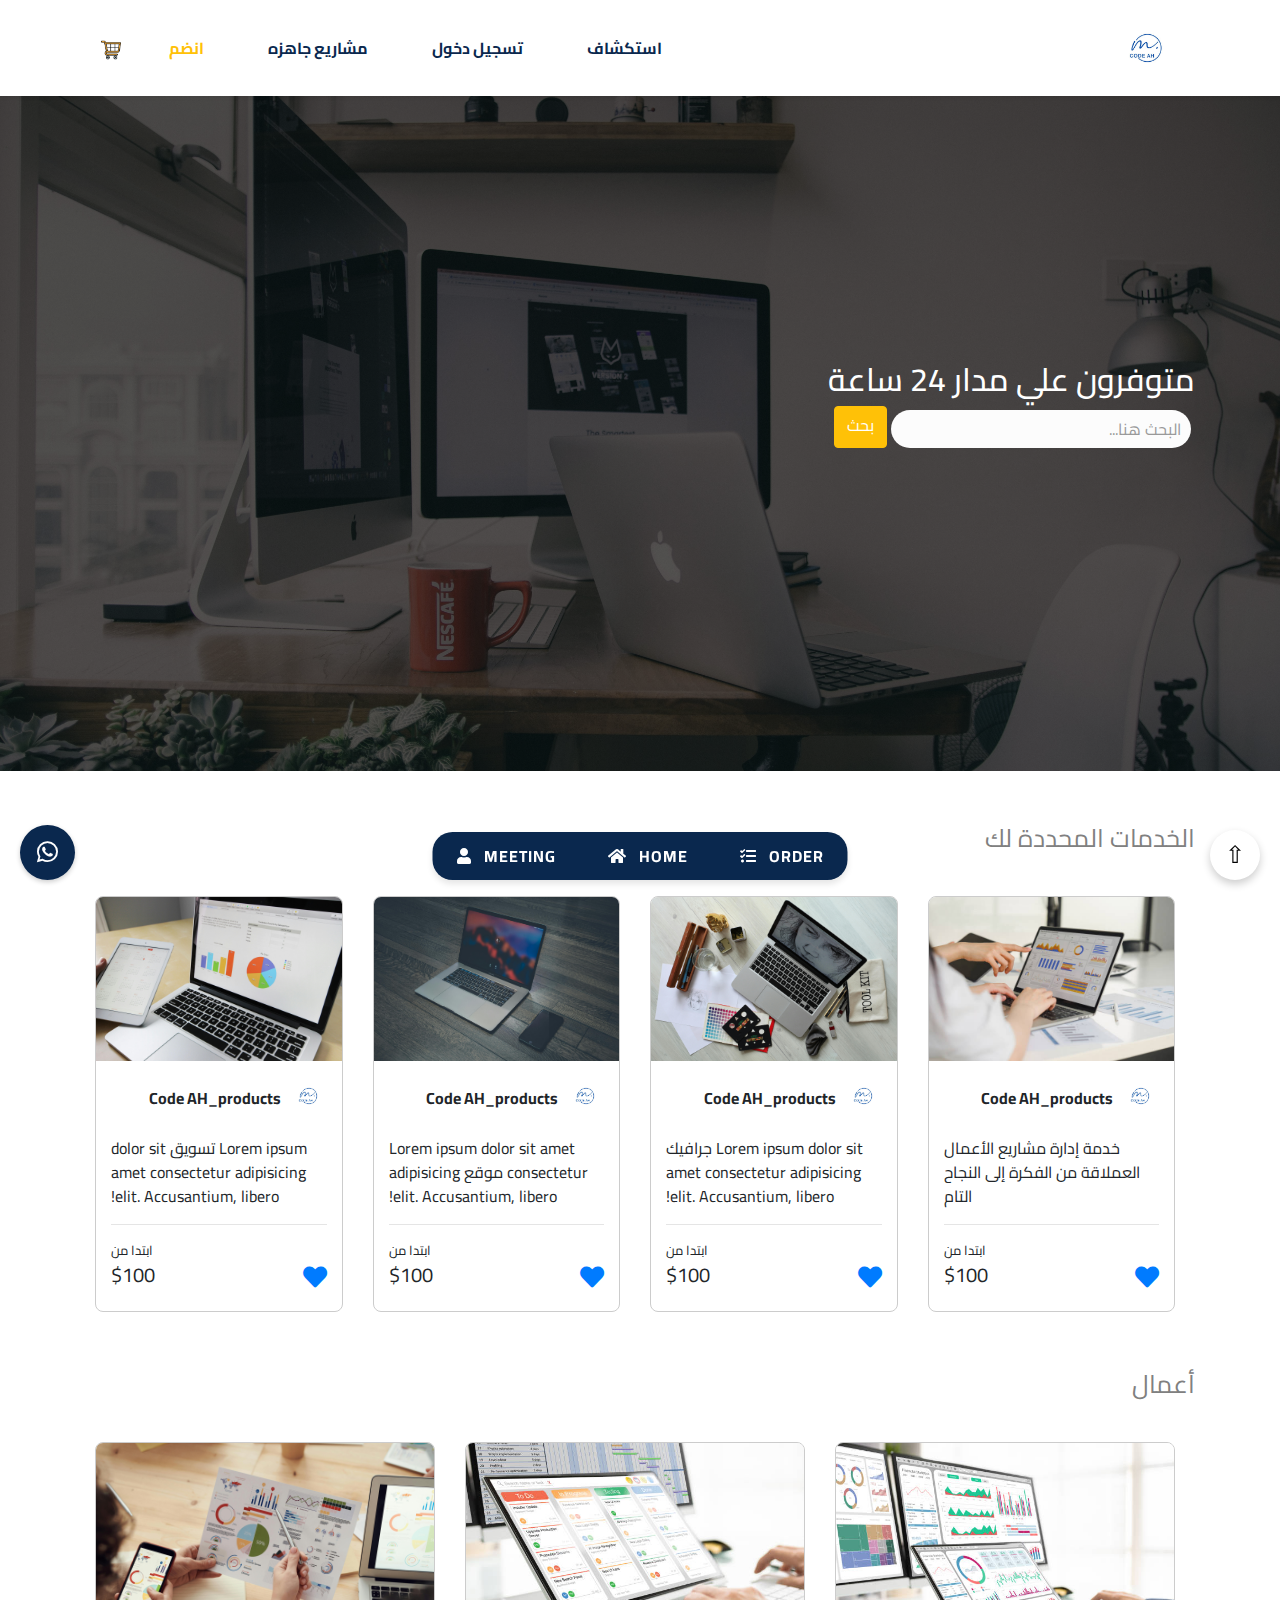
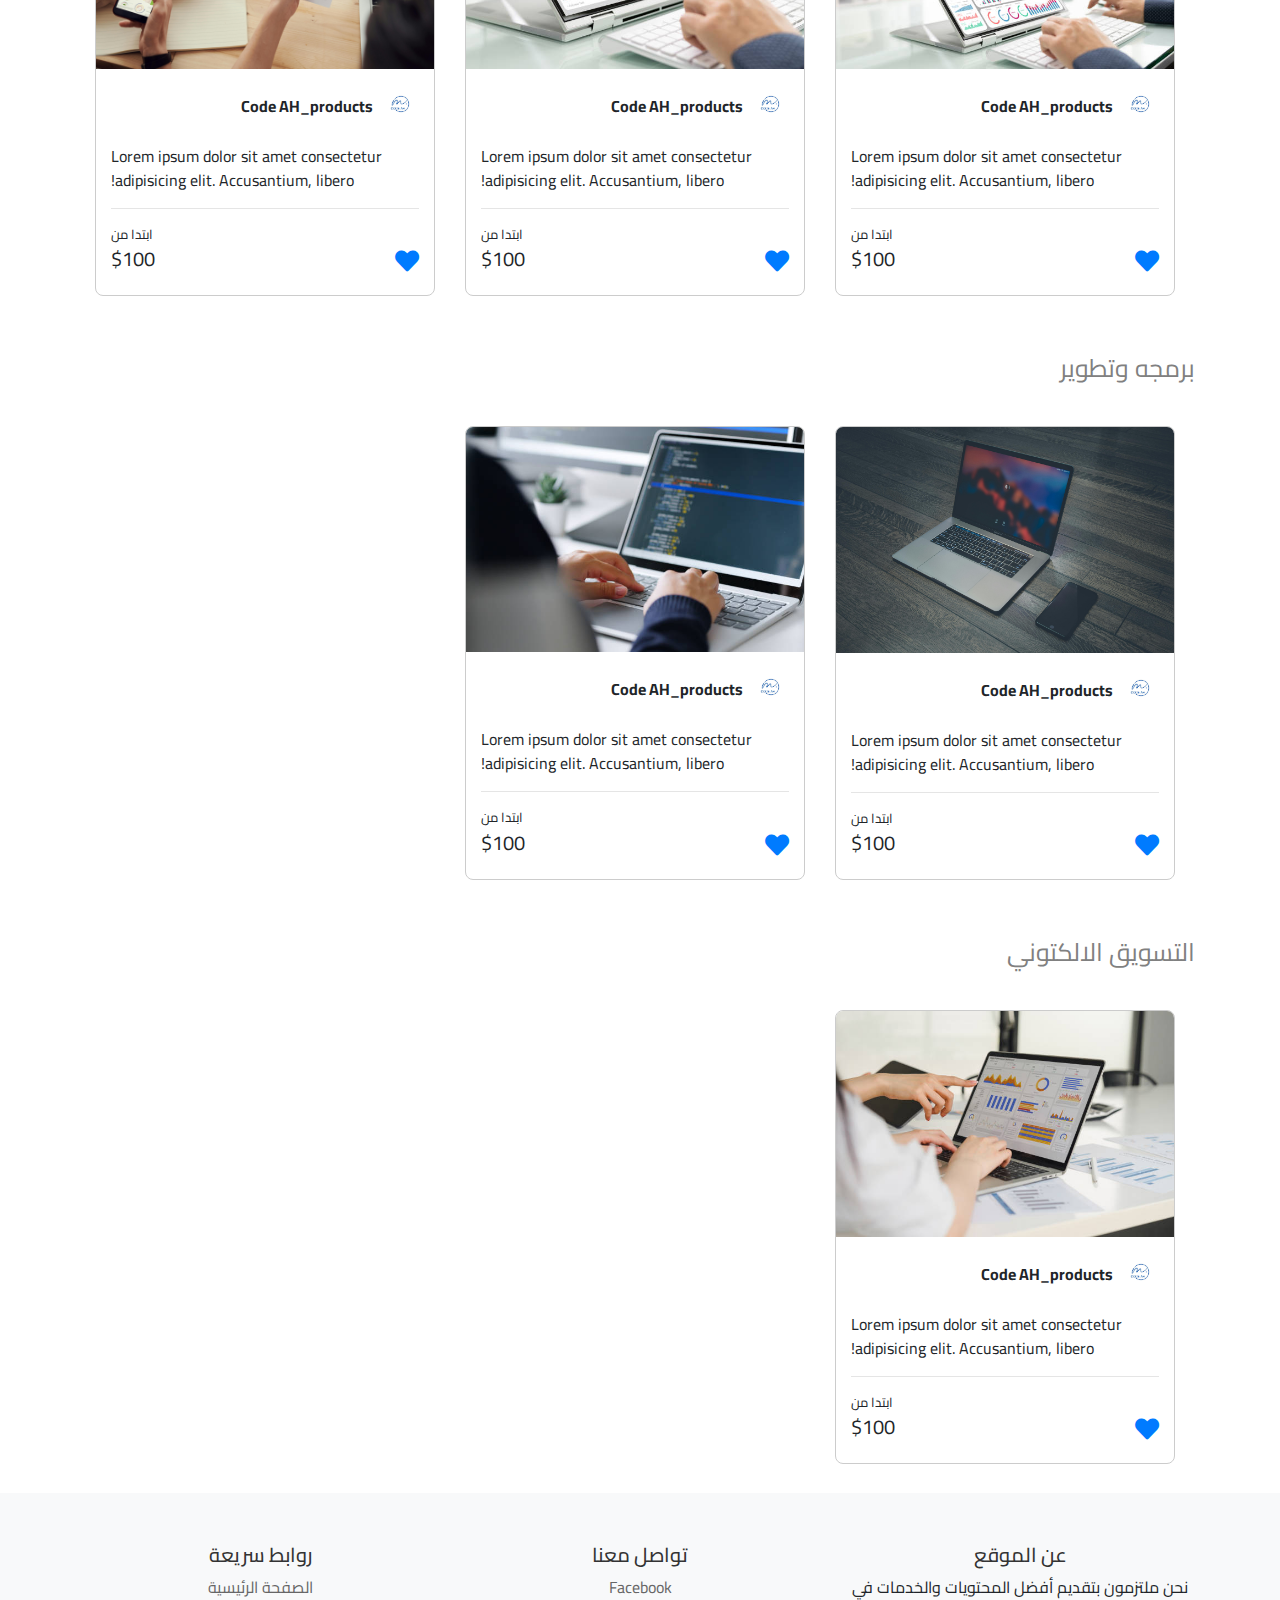
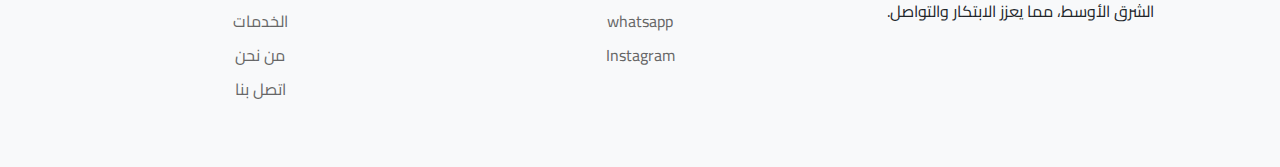
<file: index.html>
<!DOCTYPE html>
<html dir="rtl">
<head>
  <meta charset="UTF-8">
  <meta name="viewport" content="width=device-width, initial-scale=1.0">
  <link rel="shortcut icon" href="images/WhatsApp Image 2024-06-27 at 3.08.26 AM.jpeg" type="image/x-icon">
  <title>Code AH - لخدمات وانشاء المواقع والتطبيقات وجميع الخدمات الالكترونيه</title>
  <!-- تضمين Bootstrap CSS -->
  <!-- تضمين Bootstrap JS -->

  <script>
    document.addEventListener('DOMContentLoaded', function() {
setTimeout(function() {
    document.getElementById('initialCard').classList.remove('d-none');
}, 10000); // تأخير الظهور لمدة 7 ثواني
});

document.getElementById('button2').addEventListener('click', function() {
    // إخفاء الكارد
    document.getElementById('initialCard').classList.add('d-none');
});
</script>
<link href="https://maxcdn.bootstrapcdn.com/bootstrap/4.5.2/css/bootstrap.min.css" rel="stylesheet">

<script src="https://stackpath.bootstrapcdn.com/bootstrap/4.5.2/js/bootstrap.bundle.min.js"></script> <!-- إضافة ملف الجافا سكريبت للتبديل بين القوائم -->
<script>
document.addEventListener('DOMContentLoaded', function() {
    const sidenav = document.querySelector('.sidenav');
    const navIcons = document.querySelector('.navbar-toggler');
    const closeBtn = document.querySelector('.closebtn');

    // فتح القائمة الجانبية
    navIcons.addEventListener('click', function() {
        sidenav.style.width = '250px';
    });

    // إغلاق القائمة الجانبية
    closeBtn.addEventListener('click', function() {
        sidenav.style.width = '0';
    });
});
</script>
<script>
document.addEventListener('DOMContentLoaded', function() {
    const sidenav = document.querySelector('.sidenavv');
    const navIcons = document.querySelector('.navbarr-toggler');
    const closeBtn = document.querySelector('.closebbtn');

    // فتح القائمة الجانبية
    navIcons.addEventListener('click', function() {
        sidenav.style.width = '270px';
    });

    // إغلاق القائمة الجانبية
    closeBtn.addEventListener('click', function() {
        sidenav.style.width = '0';
    });
});
</script>
<script>
  // قائمة الكلمات المتشابهة
  const similarWords = {
      websites: ['website', 'websites', 'web' ],
      applications: ['application', 'applications', 'app'],
      microsoft: ['microsoft', 'msft'],
      marketing: ['marketing', 'market'],
      all: ['all']
  };

  // دالة للتحقق من وجود كلمات متشابهة
  function isSimilar(word1, word2) {
      // استخدام RegExp للتحقق من وجود تشابه بين الكلمات
      const pattern = new RegExp(word1, 'i'); // 'i' لتجاهل حالة الأحرف (case-insensitive)
      return pattern.test(word2);
  }

  // دالة لعرض البطاقات بناءً على الفئة وكلمات البحث
  function displayCards(category, searchText = '') {
      const cards = document.querySelectorAll('.card');
      const notFoundElement = document.getElementById('not-found');
      let hasResults = false;

      cards.forEach(card => {
          const cardCategory = card.classList[1]; // الفئة التي تحتوي عليها البطاقة
          const title = card.querySelector('h3').textContent.toLowerCase();
          const isVisibleCategory = category === 'all' || cardCategory === category;

          // تحقق من وجود أي تطابق لكلمات البحث
          const searchWords = searchText.toLowerCase().split(/\s+/); // تقسيم النص إلى كلمات فردية
          const titleWords = title.split(/\s+/); // كلمات العنوان للكارت

          let isVisibleSearch = false;

          // البحث عن تطابقات في كلمات البحث
          searchWords.forEach(searchWord => {
              titleWords.forEach(titleWord => {
                  if (isSimilar(searchWord, titleWord)) {
                      isVisibleSearch = true;
                  }
              });

              // البحث عن الكلمات المتشابهة
              if (similarWords.hasOwnProperty(searchWord)) {
                  if (similarWords[searchWord].includes(cardCategory)) {
                      isVisibleSearch = true;
                  }
              }
          });

          if (isVisibleCategory && isVisibleSearch) {
              card.style.display = 'block'; // أظهر البطاقة
              hasResults = true;
          } else {
              card.style.display = 'none'; // أخف البطاقة
          }
      });

      // إظهار رسالة "not found" إذا لم توجد نتائج مطابقة
      if (!hasResults) {
          notFoundElement.style.display = 'block';
      } else {
          notFoundElement.style.display = 'none';
      }
  }

  document.getElementById('search').addEventListener('input', function () {
      const category = document.getElementById('category').value;
      const searchText = this.value;
      displayCards(category, searchText);
  });

  document.getElementById('category').addEventListener('change', function () {
      const category = this.value;
      const searchText = document.getElementById('search').value;
      displayCards(category, searchText);
  });

  // عرض كل البطاقات عند التحميل الأولي للصفحة
  displayCards('all');
</script>
</head>
<body>
    <style>
        @import url('https://fonts.googleapis.com/css2?family=Cairo:wght@200..1000&family=Changa&family=Playfair+Display:ital,wght@0,400..900;1,400..900&display=swap');
       
               body{
                   font-family: "Cairo", sans-serif;
         font-optical-sizing: auto;
         font-style: normal;
         font-variation-settings:  "slnt" 0;
               }
       
               .sidenav {
                   height: 100%;
                   width: 0;
                   position: fixed;
                   z-index: 1;
                   top: 0;
                   right: 0;
                   background-color: white;
                   overflow-x: hidden;
                   transition: 0.5s;
                   padding-top: 60px;
                   box-shadow: 0px 0px 10px rgba(0, 0, 0, 0.1);
                   float: right;
                   text-align: right;

               }
       
               .sidenavv {
        height: 100%;
        width: 0;
        position: fixed;
        z-index: 1;
        top: 0;
        left: 0;
        background-color: #f8f9fa;
        overflow-x: hidden;
        transition: 0.5s;
        padding-top: 60px;
    }

    .sidenavv a {
        padding: 8px 8px 8px 32px;
        text-decoration: none;
        font-size: 18px;
        color: #000;
        display: block;
        transition: 0.3s;
    }

    .sidenavv a:hover {
        color: #007bff;
    }

    .sidenavv .closebbtn {
        position: absolute;
        top: 0;
        right: 25px;
        font-size: 36px;
        margin-left: 50px;
    }
              

.sidenav a {
    /* أنماط الرابط الفردي هنا */
    display: block;
    padding: 10px 15px;
    text-decoration: none;
    font-size: 18px;
    color: #0A284E;
    transition: 0.3s;
}
       
       
       
                   .sidenavv {padding-top: 15px;}
                   .sidenavv a {font-size: 18px;}
               
       
               .sidenav a:hover {
                   color: orange ;
               }
       
               .sidenav .closebtn {
                   position: absolute;
                   top: 0;
                   left: 25px;
                   font-size: 36px;
                   margin-right: 50px;
               }
       
                   .sidenav {padding-top: 15px;}
                   .sidenav a {font-size: 18px;}
               
       
               .nav-icons {
                   display: none; /* يتم إخفاء الأيقونة في البداية */
               }
       
               .nav-icons.active {
                   display: block; /* عرض الأيقونة عند النقر عليها */
                   cursor: pointer;
               }
           </style>
 <nav class="navbar navbar-expand-md navbar-white bg-white shadow-sm fixed">
    <div class="container">
        <button class="navbar-toggler" type="button" data-bs-toggle="collapse" data-bs-target="#navbarNav" aria-controls="navbarNav" aria-expanded="false" aria-label="Toggle navigation">
            <img class="navbar-toggler-icon" src="images/list.gif" alt="">
        </button>
      
        <a class="navbar-brand " href="test.html" style="margin-left: auto;"  onclick="redirectToPath()">
          <img src="images/WhatsApp Image 2024-06-27 at 3.08.26 AM.jpeg"   width="70px" alt="">
        </a>

            
            <style>
    .navbar-toggler-icon::before {
    content: ''; /* نحذف النص الحالي */
    display: inline-block;
    width: 30px; /* يمكنك تعديل عرض الصورة هنا */
    height: 30px; /* يمكنك تعديل ارتفاع الصورة هنا */
    background-image: url('images/list.gif'); /* استبدل path/to/your/image.png بمسار الصورة الخاصة بك */
    background-size: cover; /* لضمان تغطية الصورة الكاملة لمساحة الأيقونة */
    background-repeat: no-repeat; /* لمنع تكرار الصورة */
    background-position: center; /* لوضع الصورة في وسط الأيقونة */
    text-decoration: none;
}
</style>
        
            <style>
                .searchh-container {
            position: relative;
        }
        
        .searchh-box {
            display: none;
            position: absolute;
            /* right: 50%; */
            padding: 10px;
            cursor: pointer;
            background-color: #ffffff;
            border: 1px solid #d1d1d1;
            border-radius: 5px;
            box-shadow: 0 2px 5px rgba(0, 0, 0, 0.1);
            /* z-index: 10; */
        }
        
        
        .searchh-box input {
            width: 200px;
            padding: 8px;
            margin-right: 10px;
            border: 1px solid #d1d1d1;
            border-radius: 5px;
            font-size: 14px;
            outline: none;
        }
        
        .searchh-box button {
            padding: 8px;
            background-color: #007bff;
            border: none;
            border-radius: 5px;
            cursor: pointer;
            transition: background-color 0.3s ease;
        }
        
        .searchh-box button:hover {
            background-color: #0056b3;
        }
        
        .searchh-box button i {
            color: #ffffff;
        }
        
        /* إظهار مربع البحث عندما يكون مرئيًا */
        .searchh-box.active {
            display: block;
        }
            </style>
        
            <script>
                document.getElementById('searchIcon').addEventListener('click', function() {
            var searchBox = document.getElementById('searchBox');
            searchBox.classList.toggle('active');
        });
            </script>
        <div class="collapse navbar-collapse" id="navbarNav">
            <ul class="navbar-nav clas me-auto">
                <li class="nav-item">
                    <a class="nav-link" href="استكشاف.html" onclick="redirectToPath()" style="color: #0A284E;">استكشاف</a>
                </li>
                <li class="nav-item">
                    <a class="nav-link" href="#" onclick="redirectToPath()" style="color: #0A284E;">تسجيل دخول</a>
                </li>
                <li class="nav-item">
                  <a class="nav-link" href="test.html" onclick="redirectToPath()" style="color: #0A284E;"> مشاريع جاهزه</a>
              </li>
                <li class="nav-item">
                    <a class="nav-link text-warning" href="index.html" onclick="redirectToPath()" tabindex="-1" aria-disabled="true" style="color: #0A284E;">انضم</a>
                </li>
            </ul>
        </div>

        <a class="nav-link navbarr-toggler" href="#" onclick="redirectToPath()" tabindex="-1" aria-disabled="true" style="color: #0A284E;">
            <img src="images/purchase.png" width="20px" alt="">
        </a>
    </div>
</nav>

<style>
    .clas{
        margin-inline-start: auto;
    }

    @media (max-width: 768px) {
    .row {
        flex-direction: row; /* تغيير توجيه الصف ليكون أفقيًا */
        flex-wrap: wrap; /* السماح بالتفاف العناصر عندما يكون العرض ضيقًا */
        justify-content: space-between; /* توزيع العناصر بالتساوي على طول الصف */
    }

    .col-md-2 {
        width: calc(50% - 10px); /* جعل عرض العمود 50% مع تحديد التباعد بين العمودين */
        margin-bottom: 20px; /* تباعد بين البطاقات */
    }
}
</style>
</script>
<button id="scrollToTop" style="position: fixed; bottom: 20px; right: 20px; background-color: #ffffff; color: #000000; border: none; padding: 0; border-radius: 50%; cursor: pointer; display: none; font-size: 24px; box-shadow: 0 4px 8px rgba(0, 0, 0, 0.2); transition: background-color 0.3s, transform 0.3s, box-shadow 0.3s; z-index: 1000; width: 50px; height: 50px; display: flex; align-items: center; justify-content: center;">
  <span>&#8679;</span>
</button>
<script>
  const scrollToTopButton = document.getElementById('scrollToTop');

  window.addEventListener('scroll', () => {
      if (window.scrollY > 300) {
          scrollToTopButton.style.display = 'block';
      } else {
          scrollToTopButton.style.display = 'none';
      }
  });

  scrollToTopButton.addEventListener('click', () => {
      window.scrollTo({ top: 0, behavior: 'smooth' });
  });
</script>
<style>
#scrollToTop {
  position: fixed;
  bottom: 20px;
  right: 20px;
  background-color: white;
  color: orange;
  border: none;
  padding: 12px;
  border-radius: 50%;
  cursor: pointer;
  display: none;
  font-size: 18px;
  box-shadow: 0 4px 8px rgba(0, 0, 0, 0.2);
  transition: background-color 0.3s, transform 0.3s, box-shadow 0.3s;
  z-index: 1000;
}

#scrollToTop:hover {
  background-color: #0056b3;
  transform: translateY(-3px);
  box-shadow: 0 6px 12px rgba(0, 0, 0, 0.3);
}

#back-to-top {
  position: fixed;
  bottom: 40px;
  right: 20px;
  background-color: white;
  color: orange;
  padding: 12px;
  border-radius: 50%;
  box-shadow: 0 4px 8px rgba(0, 0, 0, 0.3);
  cursor: pointer;
  display: none;
  z-index: 1000;
  transition: background-color 0.3s, transform 0.3s;
  font-size: 20px;
  line-height: 0;
  text-align: center;
}

#back-to-top:hover {
  background-color: #0056b3;
  transform: translateY(-5px);
}
</style>
<div class="sidenav">
    <a href="#"   onclick="redirectToPath()"  class="closebtn">&times;</a>
    <a href="#"  onclick="redirectToPath()" >الرئيسية</a>
    <a href="#"  onclick="redirectToPath()" > قصتنا</a>
    <a href="#"  onclick="redirectToPath()" >تحدث مع الفريق</a>
    <a href="استكشاف.html"  onclick="redirectToPath()" >استكشاف  </a> 
    <a href="#"  onclick="redirectToPath()" >الدعم الفني</a>
    <a href="#"  onclick="redirectToPath()" >انضم الينا</a>
</div>

<div class="sidenavv">
    <a href="#"   onclick="redirectToPath()"  class="closebbtn">&times;</a>
    <div class="container">
        <p>عربة التسوق فارغة الآن</p>
    </div>
<style>
    .sidenavv .container {
        padding: 80px;
        background-color: #f8f9fa;
        margin-right: 10px;
        margin-left: 150px;
        /* border: 1px solid #dee2e6; */
        /* border-radius: 7px; */
        margin-top: 100px;
        text-align: center;
        /* box-shadow: 0 0 20px rgba(0, 0, 0, 0.1); */
    }

    .sidenavv .container p {
        margin: 0;
        font-size: 24px;
        color: #333;
        font-weight: bold;
        text-transform: uppercase;
        background-image: linear-gradient(to right, #fbc2eb, #a6c1ee);
        -webkit-background-clip: text;
        background-clip: text;
        color: transparent;
    }
</style>
</div>

<style>
.custom-search {
    width: 300px; /* تعيين عرض أكبر لمربع البحث */
    background-color: rgba(255, 255, 255, 0.986); /* خلفية شفافة */
    border: none; /* حذف حدود مربع البحث */
    border-radius: 20px; /* تحديد زوايا مدورة */
    padding: 10px; /* مساحة داخلية */
    color: #333; /* لون النص */
    font-size: 16px; /* حجم الخط */
}

.customm-search {
    width: 300px; /* تعيين عرض أكبر لمربع البحث */
    background-color: rgba(255, 255, 255, 0); /* خلفية شفافة */
    border: none; /* حذف حدود مربع البحث */
    border-radius: 20px; /* تحديد زوايا مدورة */
    padding: 10px; /* مساحة داخلية */
    color: #333; /* لون النص */
    font-size: 16px; /* حجم الخط */
}

.custom-search::placeholder {
    color: #999; /* لون النص الافتراضي */
}

.custom-search:focus {
    outline: none; /* إزالة الحدود عند التركيز */
    box-shadow: 0 0 5px rgba(0, 0, 0, 0.3); /* ظل لمربع البحث عند التركيز */
}
header {
    min-height: 75vh;
    background-image: linear-gradient(rgba(0, 0, 0, 0.692),rgba(0, 0, 0, 0.651)), url(images/pexels-tranmautritam-245032.jpg);
    background-position: center;
    background-size: cover;
    background-clip: padding-box; /* تحديد المنطقة الداخلية للصورة */
}


.link {
    position: absolute;
    top: 90%;
}

.link i{
    margin-right: 15px;
    font-size: 18px;
    border: solid white 5px;
    border-radius: 50px;
}
.ahmed{
    position: absolute;
    top: 40%;
}

</style>
      <header>
        <div class="container">
       

            <div class="ahmed">
                <h2 class="text-white">
                    متوفرون علي مدار 24 ساعة

                </h2>

                <form class="d-flex">
                    <input class="form-control me-2 m-1 custom-search" type="search" id="search" placeholder="البحث هنا..." aria-label="Search">
                    
                    <a class="btn btn-warning text-white mb-1" href="استكشاف.html" type="submit">بحث</a>
                </form>
                

            </div><!-- ahmed -->

     


        </div><!-- con -->
    </header>


    <section class="m-5">
        <div class="container">
        <span class="" style="color: #808080; font-size: 25px; float: right; " >  الخدمات المحددة لك        </span>

<br>
    </div>

    </section>

   <div class="container m-auto">

<div class="row  m-auto">
    <div class="col-md-3">
      <div class="card ">
        <div class="product-image">
          <a href="details.html">
            <img src="images/istockphoto-2148563141-612x612.jpg" alt="Product Image">
          </a>
        </div>
        <div class="details">
          <div class="profile">
            <img class="owner-avatar" src="images/WhatsApp Image 2024-06-27 at 3.08.26 AM.jpeg" alt="Owner Avatar">
            <div class="owner-name">  Code AH_products</div>
          </div>
          <div class="post">
            <p>خدمة إدارة مشاريع الأعمال   العملاقة من الفكرة إلى النجاح التام
              </p>
          </div>
          <hr>
          <div class="price m-auto  " style="font-size: 13px;  "  >ابتدا من
            <br>
             <span style="font-size: 20px;">$100</span>
           
    
          <div class="icon"><a class="text-decoration-none" onclick="captureAndDownloadPDF()"  > <i class="fas fa-heart  red-heart "></i></a>
            

          </div>
        </div>
        </div>
      </div>
    </div>
    <div class="col-md-3">
      <div class="card ">
        <div class="product-image">
          <a href="details.html">
            <img src="images/pexels-pixabay-414974.jpg" alt="Product Image">

          </a>
        </div>
        <div class="details">
          <div class="profile">
            <img class="owner-avatar" src="images/WhatsApp Image 2024-06-27 at 3.08.26 AM.jpeg" alt="Owner Avatar">
            <div class="owner-name">   Code AH_products</div>
          </div>
          <div class="post">
            <p> Lorem ipsum dolor sit جرافيك amet consectetur adipisicing elit. Accusantium, libero!</p>
          </div>
          <hr>
          <div class="price m-auto  " style="font-size: 13px;  "  >ابتدا من
            <br>
             <span style="font-size: 20px;">$100</span>
           
    
             <div class="icon"><a class="text-decoration-none" onclick="captureAndDownloadPDF()"  > <i class="fas fa-heart  red-heart "></i></a>
             </div>
        </div>
        </div>
      </div>
    </div>
    <div class="col-md-3">
      <div class="card  websites ">
        <div class="product-image">
          <a href="details.html">
            <img src="images/pexels-veeterzy-303383.jpg" alt="Product Image">

            
          </a>
        </div>
        <div class="details">
          <div class="profile">
            <img class="owner-avatar" src="images/WhatsApp Image 2024-06-27 at 3.08.26 AM.jpeg" alt="Owner Avatar">
            <div class="owner-name">   Code AH_products</div>
          </div>
          <div class="post">
            <p> Lorem ipsum dolor sit amet consectetur موقع adipisicing elit. Accusantium, libero!</p>
          </div>
          <hr>
          <div class="price m-auto  " style="font-size: 13px;  "  >ابتدا من
            <br>
             <span style="font-size: 20px;">$100</span>
           
    
             <div class="icon"><a class="text-decoration-none" onclick="captureAndDownloadPDF()"  > <i class="fas fa-heart  red-heart "></i></a>
             </div>
        </div>
        </div>
      </div>
    </div>
    <div class="col-md-3">
      <div class="card ">
        <div class="product-image">
          <a href="details.html">
            <img src="images/pexels-pixabay-265087.jpg" alt="Product Image">

          </a>
        </div>
        <div class="details">
          <div class="profile">
            <img class="owner-avatar" src="images/WhatsApp Image 2024-06-27 at 3.08.26 AM.jpeg" alt="Owner Avatar">
            <div class="owner-name">   Code AH_products</div>
          </div>
          <div class="post">
            <p> Lorem ipsum  تسويق dolor sit amet consectetur adipisicing elit. Accusantium, libero!</p>
          </div>
          <hr>
          <div class="price m-auto  " style="font-size: 13px;  "  >ابتدا من
            <br>
             <span style="font-size: 20px;">$100</span>
           
    
             <div class="icon"><a class="text-decoration-none" onclick="captureAndDownloadPDF()"  > <i class="fas fa-heart  red-heart "></i></a>
             </div>
        </div>
        </div>
      </div>
    </div>
  </div>
</div> 
   
  <style>
    .card {
    width: 100%;
    border: 1px solid #ccc;
    border-radius: 8px;
    overflow: hidden;
    margin: 5px;
   
    /* transition: opacity 0.3s, height 0.3s, padding 0.3s, margin 0.3s; */
  }

  
  .product-image img {
    width: 100%;
    height: auto;
  }
  .card:hover {
    transform: translateY(-5px);
    box-shadow: 0 4px 15px rgba(0, 0, 0, 0.2);
}
  .details {
    padding: 15px;
  }
  
  .profile {
    display: flex;
    margin-bottom:10px ;
  }
  
  .owner-avatar {
    width: 40px;
    height: 40px;
    border-radius: 50%;
    margin-bottom: 10px;
  }
  
  .owner-name {
    font-weight: bold;
    margin-top: 10px;
    margin-right: 6px;
  }
  
  
  .price {
    text-align:  left;
  }
  
  .icon {
    float: right;
    font-size: 24px;
    color: red;
  }
  </style>

</body>




<section class="m-5">
    <div class="container">
    <span class="" style="color: #808080; font-size: 25px; float: right; " >   أعمال
                </span>

<br>
</div>

</section>

<div class="container m-auto">

<div class="row  m-auto">
<div class="col-md-4">
  <div class="card ">
    <div class="product-image">
      <img src="images/istockphoto-1646100009-612x612.jpg" alt="Product Image">
    </div>
    <div class="details">
      <div class="profile">
        <img class="owner-avatar" src="images/WhatsApp Image 2024-06-27 at 3.08.26 AM.jpeg" alt="Owner Avatar">
        <div class="owner-name">   Code AH_products</div>
      </div>
      <div class="post">
        <p> Lorem ipsum dolor sit amet consectetur adipisicing elit. Accusantium, libero!</p>
      </div>
      <hr>
      <div class="price m-auto  " style="font-size: 13px;  "  >ابتدا من
        <br>
         <span style="font-size: 20px;">$100</span>
       

         <div class="icon"><a class="text-decoration-none" onclick="captureAndDownloadPDF()"  > <i class="fas fa-heart  red-heart "></i></a>
         </div>
    </div>
    </div>
  </div>
</div>
<div class="col-md-4">
  <div class="card ">
    <div class="product-image">
      <img src="images/istockphoto-1646204919-612x612.jpg" alt="Product Image">
    </div>
    <div class="details">
      <div class="profile">
        <img class="owner-avatar" src="images/WhatsApp Image 2024-06-27 at 3.08.26 AM.jpeg" alt="Owner Avatar">
        <div class="owner-name">   Code AH_products</div>
      </div>
      <div class="post">
        <p> Lorem ipsum dolor sit amet consectetur adipisicing elit. Accusantium, libero!</p>
      </div>
      <hr>
      <div class="price m-auto  " style="font-size: 13px;  "  >ابتدا من
        <br>
         <span style="font-size: 20px;">$100</span>
       

         <div class="icon"><a class="text-decoration-none" onclick="captureAndDownloadPDF()"  > <i class="fas fa-heart  red-heart "></i></a>
         </div>
    </div>
    </div>
  </div>
</div>
<div class="col-md-4">
  <div class="card ">
    <div class="product-image">
      <img src="images/pexels-fauxels-3183153.jpg" alt="Product Image">
    </div>
    <div class="details">
      <div class="profile">
        <img class="owner-avatar" src="images/WhatsApp Image 2024-06-27 at 3.08.26 AM.jpeg" alt="Owner Avatar">
        <div class="owner-name">   Code AH_products</div>
      </div>
      <div class="post">
        <p> Lorem ipsum dolor sit amet consectetur adipisicing elit. Accusantium, libero!</p>
      </div>
      <hr>
      <div class="price m-auto  " style="font-size: 13px;  "  >ابتدا من
        <br>
         <span style="font-size: 20px;">$100</span>
       

         <div class="icon"><a class="text-decoration-none" onclick="captureAndDownloadPDF()"  > <i class="fas fa-heart  red-heart "></i></a>
         </div>
    </div>
    </div>
  </div>
</div>

</div>
</div> 



<section class="m-5">
    <div class="container">
    <span class="" style="color: #808080; font-size: 25px; float: right; " >   برمجه وتطوير
                </span>

<br>
</div>

</section>

<div class="container m-auto">

<div class="row  m-auto">
<div class="col-md-4">
  <div class="card ">
    <div class="product-image">
      <img src="images/pexels-veeterzy-303383.jpg" alt="Product Image">
    </div>
    <div class="details">
      <div class="profile">
        <img class="owner-avatar" src="images/WhatsApp Image 2024-06-27 at 3.08.26 AM.jpeg" alt="Owner Avatar">
        <div class="owner-name">   Code AH_products</div>
      </div>
      <div class="post">
        <p> Lorem ipsum dolor sit amet consectetur adipisicing elit. Accusantium, libero!</p>
      </div>
      <hr>
      <div class="price m-auto  " style="font-size: 13px;  "  >ابتدا من
        <br>
         <span style="font-size: 20px;">$100</span>
       

         <div class="icon"><a class="text-decoration-none" onclick="captureAndDownloadPDF()"  > <i class="fas fa-heart  red-heart "></i></a>
         </div>
    </div>
    </div>
  </div>
</div>
<div class="col-md-4">
  <div class="card ">
    <div class="product-image">
      <img src="images/istockphoto-1398785373-612x612.jpg" alt="Product Image">
    </div>
    <div class="details">
      <div class="profile">
        <img class="owner-avatar" src="images/WhatsApp Image 2024-06-27 at 3.08.26 AM.jpeg" alt="Owner Avatar">
        <div class="owner-name">   Code AH_products</div>
      </div>
      <div class="post">
        <p> Lorem ipsum dolor sit amet consectetur adipisicing elit. Accusantium, libero!</p>
      </div>
      <hr>
      <div class="price m-auto  " style="font-size: 13px;  "  >ابتدا من
        <br>
         <span style="font-size: 20px;">$100</span>
       

         <div class="icon"><a class="text-decoration-none" onclick="captureAndDownloadPDF()"  > <i class="fas fa-heart  red-heart "></i></a>
         </div>
    </div>
    </div>
  </div>
</div>


</div>
</div> 
<section class="m-5">
    <div class="container">
    <span class="" style="color: #808080; font-size: 25px; float: right; " >   التسويق الالكتوني 
                </span>

<br>
</div>

</section>

<div class="container m-auto">

<div class="row  m-auto">
<div class="col-md-4">
  <div class="card ">
    <div class="product-image">
      <img src="images/istockphoto-2148563141-612x612.jpg" alt="Product Image">
    </div>
    <div class="details">
      <div class="profile">
        <img class="owner-avatar" src="images/WhatsApp Image 2024-06-27 at 3.08.26 AM.jpeg" alt="Owner Avatar">
        <div class="owner-name">   Code AH_products</div>
      </div>
      <div class="post">
        <p> Lorem ipsum dolor sit amet consectetur adipisicing elit. Accusantium, libero!</p>
      </div>
      <hr>
      <div class="price m-auto  " style="font-size: 13px;  "  >ابتدا من
        <br>
         <span style="font-size: 20px;">$100</span>
       

         <div class="icon"><a class="text-decoration-none" onclick="captureAndDownloadPDF()"  > <i class="fas fa-heart  red-heart "></i></a>
         </div>
    </div>
    </div>
  </div>
</div>


</div>
</div> 
<br>
<footer class="footer">
    <div class="container">
        <div class="row">
          
            <div class="col-md-4" style="text-align: center;">
                <h5 style="text-align: center;">عن الموقع</h5>
                  <p class="list-unstyled">نحن ملتزمون بتقديم أفضل المحتويات والخدمات في الشرق الأوسط، مما يعزز الابتكار والتواصل.</p>

                
            </div>
            <div class="col-md-4" style="text-align: center;">
                <h5 style="text-align: center;">تواصل معنا</h5>
                <ul class="list-unstyled">
                    <li><a href="#">Facebook</a></li>
                    <li><a href="#">whatsapp</a></li>
                    <li><a href="#">Instagram</a></li>
                </ul>
            </div>
            <div class="col-md-4" style="text-align: center;">
              <h5 style="text-align: center;">روابط سريعة</h5>
              <ul class="list-unstyled">
                  <li><a href="#">الصفحة الرئيسية</a></li>
                  <li><a href="#">الخدمات</a></li>
                  <li><a href="#">من نحن</a></li>
                  <li><a href="#">اتصل بنا</a></li>
              </ul>
          </div>
           
                 
                </ul>
            </div>
            
        </div>
    </div>
</footer>

<style>
    .footer {
background-color: #f8f9fa;
padding: 50px 0;
}

.footer .payment-icons {
display: flex;
justify-content: center; /* لوضع العناصر في الوسط أفقيًا */
align-items: center; /* لوضع العناصر في الوسط عموديًا */
}

.footer .payment-icons img {
width: 50px; /* تعيين حجم الصور حسب الحاجة */
margin: 0 10px; /* تعيين هامش بين الصور */
}

.footer h5 {
color: #333;
}

.footer ul {
padding: 0;
list-style: none;
}

.footer ul li {
margin-bottom: 10px;
}

.footer ul li a {
color: #666;
text-decoration: none;
}

.footer ul li a:hover {
color: #000;
}
</style>

<link rel="stylesheet" href="https://cdnjs.cloudflare.com/ajax/libs/font-awesome/5.15.4/css/all.min.css">
<style>
 
    
    .nav-container {
        position: fixed;
        bottom: 20px;
        left: 50%;
        transform: translateX(-50%);
        background-color: #0A284E;
        border-radius: 20px;
        box-shadow: 0 4px 6px rgba(0, 0, 0, 0.1);
        overflow: hidden;
    }
    
    .nav-item {
        color: #fff;
        font-size: 16px;
        text-decoration: none;
        padding: 12px 24px;
        display: inline-block;
        transition: background-color 0.3s ease;
        text-transform: uppercase;
        font-weight: bold;
        letter-spacing: 1px;
    }
    
    .nav-item:hover {
        background-color: orange;
    }

    .nav-item i {
        margin-right: 8px;
    }

    .close-btn {
        display: none;
    }

    @media only screen and (max-width: 600px) {
        .nav-item {
            padding: 10px 20px;
        }

        .close-btn {
            display: inline-block;
            float: right;
            padding: 10px;
            cursor: pointer;
        }
    }
</style>

<div class="nav-container">
    <span class="close-btn text-white " onclick="closeNav()"><i class="fas fa-times"></i></span>
    <a href="#" class="nav-item text-decoration-none">  Order <i class="fas fa-tasks"></i></a>
    <a href="#" class="nav-item text-decoration-none"> Home <i class="fas fa-home"></i> </a>
    <a href="#" class="nav-item text-decoration-none">Meeting <i class="fas fa-user"></i>  </a>
</div>


<script>
    function closeNav() {
        document.querySelector(".nav-container").style.display = "none";
    }
</script>



<style>
  /* Reset some default styles */


  /* Style for the WhatsApp icon */
  .whatsapp-icon {
    display: inline-block;
    background-color: #0A284E; /* WhatsApp green color */
    color: #fff;
    font-size: 24px;
    width: 55px;
    height: 55px;
    text-align: center;
    line-height: 55px;
    border-radius: 50%;
    position: fixed;
    bottom: 20px;
    left: 20px;
    cursor: pointer;
    box-shadow: 0 2px 5px rgba(0, 0, 0, 0.2);
  }
</style>




  <a id="watsapp-link" class="text-decoration-none" href="https://api.whatsapp.com/send?phone=201021700756" target="_blank">

  <div class="whatsapp-icon"><i class="fab fa-whatsapp"></i></div>
</a>





<script>
  document.getElementById("watsapp-link").addEventListener("click", function(event){
      event.preventDefault(); // يمنع التصرف الافتراضي للرابط
      window.open(this.getAttribute("href"), "_blank");
  });
</script>

</html>
</file>
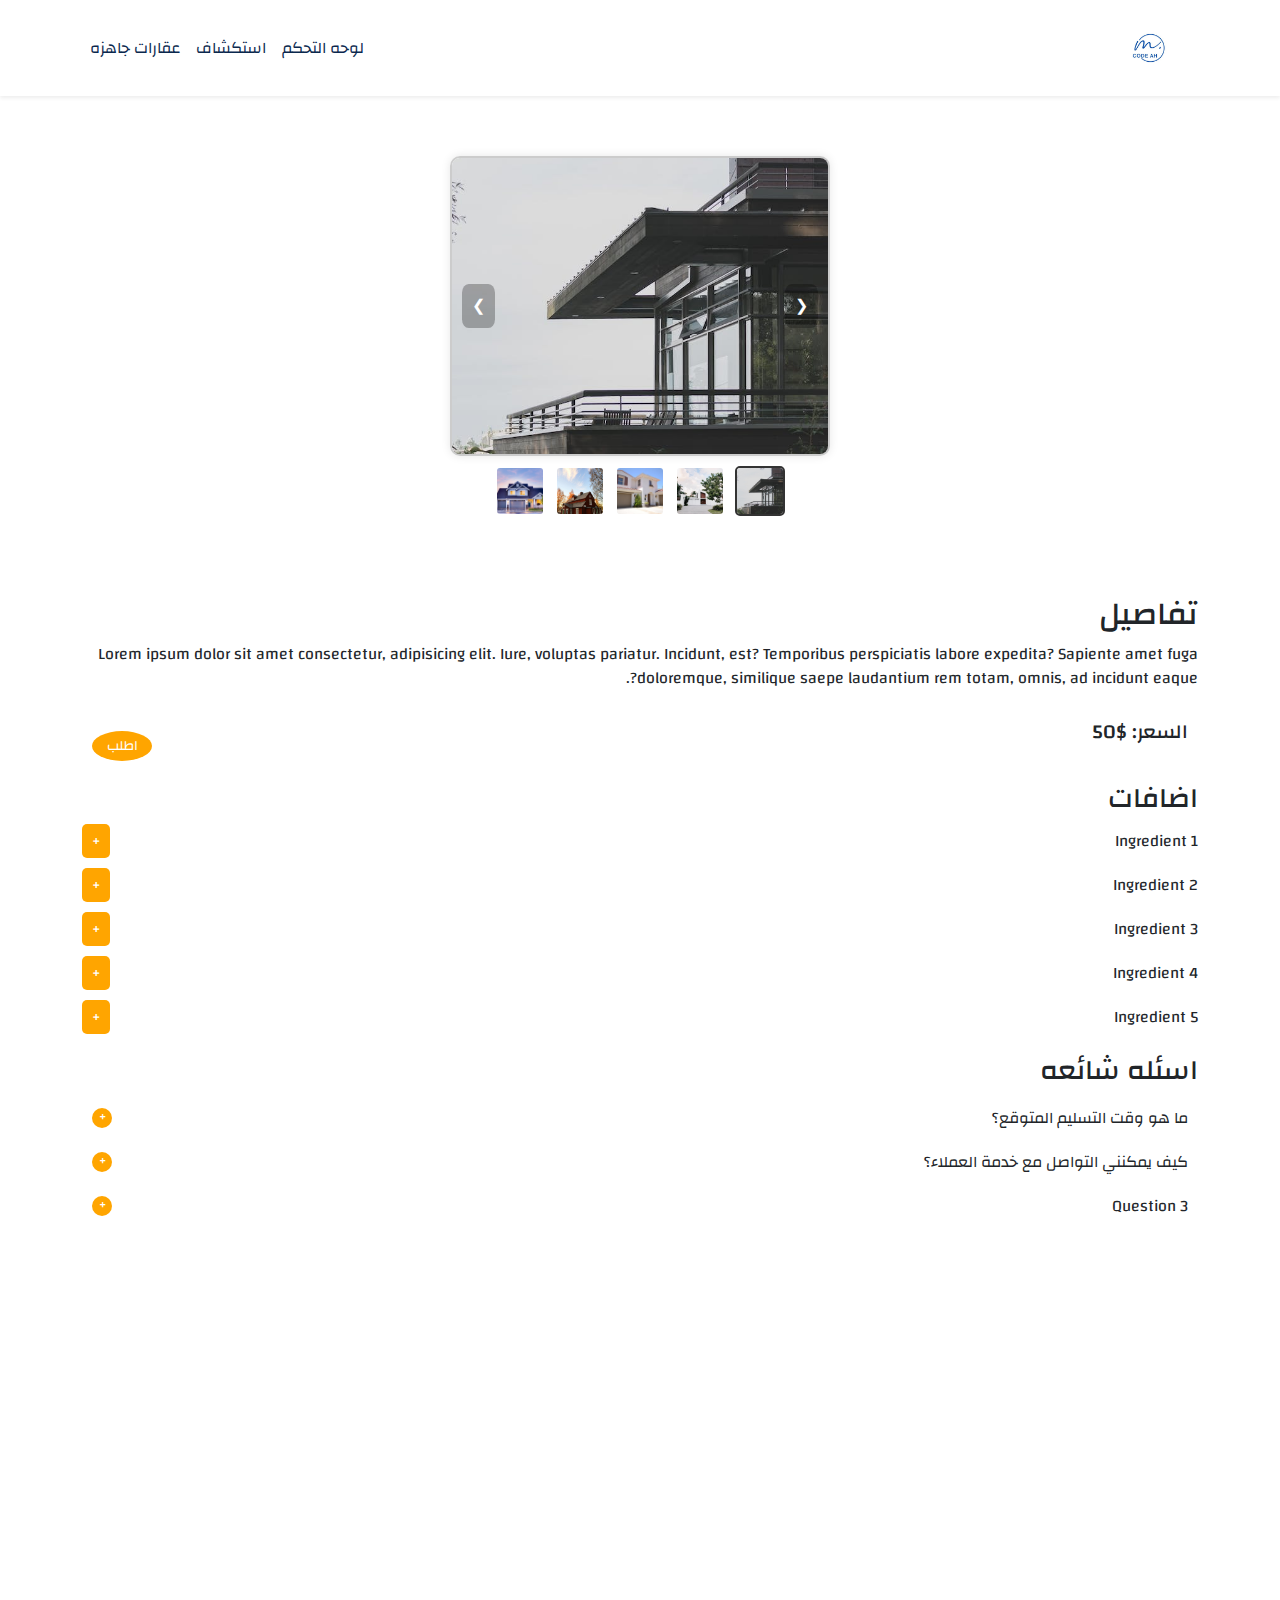
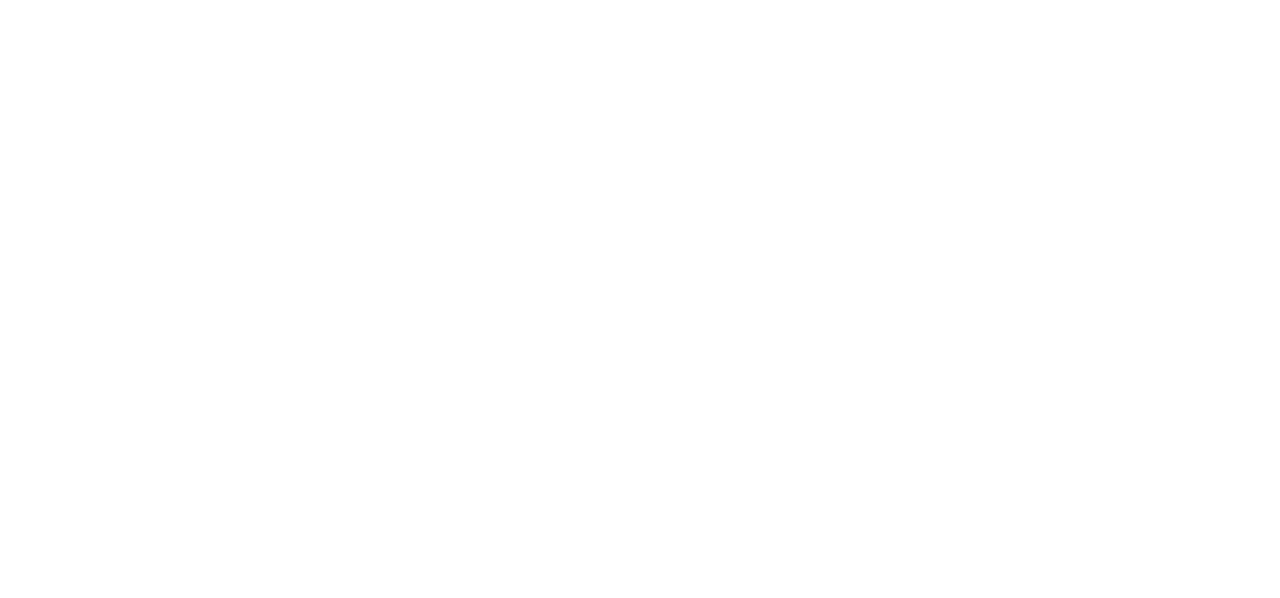
<file: details.html>
<!DOCTYPE html>
<html dir="rtl" lang="ar">
<head>
  <meta charset="UTF-8">
  <meta name="viewport" content="width=device-width, initial-scale=1.0">


  <link rel="stylesheet" href="https://cdnjs.cloudflare.com/ajax/libs/font-awesome/5.15.4/css/all.min.css">
  
  <script src="https://stackpath.bootstrapcdn.com/bootstrap/4.5.2/js/bootstrap.bundle.min.js"></script> 
  <!-- <link href="https://maxcdn.bootstrapcdn.com/bootstrap/4.5.2/css/bootstrap.min.css" rel="stylesheet"> -->

  <link rel="stylesheet" href="css/bootstrap.min.css">
</head>

<body>
    <style>
     @import url('https://fonts.googleapis.com/css2?family=Cairo:wght@200..1000&family=Changa&family=Playfair+Display:ital,wght@0,400..900;1,400..900&display=swap');
       
       body{
           font-family: "Changa", sans-serif;
         font-optical-sizing: auto;
         font-style: normal;
         font-variation-settings:  "slnt" 0;
               }
       
               .sidenav {
                   height: 100%;
                   width: 0;
                   position: fixed;
                   z-index: 1;
                   top: 0;
                   right: 0;
                   background-color: white;
                   overflow-x: hidden;
                   transition: 0.5s;
                   padding-top: 60px;
                   box-shadow: 0px 0px 10px rgba(0, 0, 0, 0.1);
                   float: right;
                   text-align: right;

               }
   
  
              

.sidenav a {
    /* أنماط الرابط الفردي هنا */
    display: block;
    padding: 10px 15px;
    text-decoration: none;
    font-size: 18px;
    color: #0A284E;
    transition: 0.3s;
}
       
       
               
       
               .sidenav a:hover {
                   color: orange ;
               }
       
               .sidenav .closebtn {
                   position: absolute;
                   top: 0;
                   left: 25px;
                   font-size: 36px;
                   margin-right: 50px;
               }
       
                   .sidenav {padding-top: 15px;}
                   .sidenav a {font-size: 18px;}
               
       
               .nav-icons {
                   display: none; /* يتم إخفاء الأيقونة في البداية */
               }
       
               .nav-icons.active {
                   display: block; /* عرض الأيقونة عند النقر عليها */
                   cursor: pointer;
               }
           </style>
 <nav class="navbar navbar-expand-md navbar-white bg-white shadow-sm fixed">
    <div class="container">
        <button class=" navbar-toggler" type="button" data-bs-toggle="collapse" data-bs-target="#navbarNav" aria-controls="navbarNav" aria-expanded="false" aria-label="Toggle navigation">
            <img class="navbar-toggler-icon" src="images/list.gif" width="70px" alt="">
        </button>

      
        <a class="navbar-brand " href="index.html" style="margin-left: auto;"  onclick="redirectToPath()">
            <img src="images/WhatsApp Image 2024-06-27 at 3.08.26 AM.jpeg"   width="70px" alt="">
          </a>
    
          <style>
            .navbar-toggler {
    border: none;
    padding: 8;
    background: none;
}
            .navbarr-toggler li {
    border: none;
    padding: 7;
    background: none;
}
.navbar-brand {
    display: none;
}

@media (min-width: 992px) {
    .navbar-brand {
        display: block;
    }
}
        </style>
        
        
          
        <div class="collapse navbar-collapse  " id="navbarNav">
            <ul class="navbar-nav clas me-auto   ">
                <li class="nav-item">
                    <a class="nav-link" href="control panel.html" onclick="redirectToPath()" style="color: #0A284E;">لوحه التحكم</a>
                </li>
                <li class="nav-item">
                    <a class="nav-link" href="استكشاف.html" onclick="redirectToPath()" style="color: #0A284E;">استكشاف</a>
                </li>
              
                <li class="nav-item">
                    <a class="nav-link" href="test.html" onclick="redirectToPath()" style="color: #0A284E;"> عقارات جاهزه</a>
                </li>
                <li class="nav-item">
                </li>
                <!-- <li class="nav-item">
                    <a class="nav-link text-warning" href="index.html" onclick="redirectToPath()" tabindex="-1" aria-disabled="true" style="color: #0A284E; margin: 2px;">انضم</a>
                </li> -->
                <li class="nav-item">
                </li>
            </ul>
        </div>

    </div>
</nav>

<style>
    .clas{
        margin-inline-start: auto;
    }

    @media (max-width: 768px) {
    .row {
        flex-direction: row; /* تغيير توجيه الصف ليكون أفقيًا */
        flex-wrap: wrap; /* السماح بالتفاف العناصر عندما يكون العرض ضيقًا */
        justify-content: space-between; /* توزيع العناصر بالتساوي على طول الصف */
    }

    .col-md-2 {
        width: calc(50% - 10px); /* جعل عرض العمود 50% مع تحديد التباعد بين العمودين */
        margin-bottom: 20px; /* تباعد بين البطاقات */
    }
}
</style>

<div class="sidenav">
    <a href="#"   onclick="redirectToPath()"  class="closebtn">&times;</a>
    <a href="index.html"  onclick="redirectToPath()" >الرئيسية</a>
    <a href="control panel.html"  onclick="redirectToPath()" > لوحه التحكم</a>
    <a href="استكشاف.html"  onclick="redirectToPath()" >استكشف  </a>
    <a href="test.html"  onclick="redirectToPath()" >عقارات جاهزه</a>
    <a href="#"  onclick="redirectToPath()" >انضم </a>
</div>



</div>



<div class="slider-container bodyy">
    <div class="slider">
        <div class="slides">
            <img src="images/pexels-photo-1022936.jpeg" alt="Image 1" class="active">
            <img src="images/pexels-photo-1974596.jpeg" alt="Image 2">
            <img src="images/pexels-photo-206172.jpeg" alt="Image 3">
            <img src="images/pexels-photo-210538.jpeg" alt="Image 4">
            <img src="images/pexels-photo-106399.jpeg" alt="Image 5">
        </div>
        <button class="arrow arrow-right" onclick="prevSlide()">&#10094;</button>
        <button class="arrow arrow-left" onclick="nextSlide()">&#10095;</button>
    </div>
    <div class="thumbnails">
        <img src="images/pexels-photo-1022936.jpeg" alt="Image 1" onclick="moveToSlide(0)" class="active">
        <img src="images/pexels-photo-1974596.jpeg" alt="Image 2" onclick="moveToSlide(1)">
        <img src="images/pexels-photo-206172.jpeg" alt="Image 3" onclick="moveToSlide(2)">
        <img src="images/pexels-photo-210538.jpeg" alt="Image 4" onclick="moveToSlide(3)">
        <img src="images/pexels-photo-106399.jpeg" alt="Image 5" onclick="moveToSlide(4)">
    </div>
</div><!-- side -->

<div class="product container">
    <div class="description">
        <h2>تفاصيل</h2>
        <p>Lorem ipsum dolor sit amet consectetur, adipisicing elit. Iure, voluptas pariatur. Incidunt, est? Temporibus perspiciatis labore expedita? Sapiente amet fuga doloremque, similique saepe laudantium rem totam, omnis, ad incidunt eaque?.</p>
    </div>
    <div class="faq-item" >

        <div class="price">
            <h5>السعر: <span id="price-display">$50</span></h5>
        </div>
            <span class="toggle-icon scroll-button" id="toggle-icon-1">اطلب </span>
        </div>
      
  
     
    <div class="ingredients">
        <h3>اضافات</h3>
        <ul>
            <li> Ingredient 1 <button onclick="increasePrice(200)">+</button></li>
            <li>Ingredient 2 <button onclick="increasePrice(10)">+</button></li>
            <li>Ingredient 3 <button onclick="increasePrice(8)">+</button></li>
            <li>Ingredient 4 <button onclick="increasePrice(6)">+</button></li>
            <li>Ingredient 5 <button onclick="increasePrice(3)">+</button></li>
        </ul>
    </div>
    <div class="faq">
        <h3>اسئله شائعه</h3>
        <div class="faq-item" onclick="toggleAnswer(1)">   ما هو وقت التسليم المتوقع؟  <span class="toggle-icon" id="toggle-icon-1">+</span></div>
        <div class="answer" id="answer-1">يتم  التسليم عادةً خلال 3-5 أيام عمل  </div>
        <div class="faq-item" onclick="toggleAnswer(2)">كيف يمكنني التواصل مع خدمة العملاء؟ <span class="toggle-icon" id="toggle-icon-2">+</span></div>
        <div class="answer" id="answer-2">يمكنك التواصل معنا عبر البريد الإلكتروني أو الهاتف.</div>
        <div class="faq-item" onclick="toggleAnswer(3)">Question 3 <span class="toggle-icon" id="toggle-icon-3">+</span></div>
        <div class="answer" id="answer-3">Answer 3</div>
    </div>
</div><!-- details -->

      
        <section id="register-section" class="hidden">
            <div class="card">
                <h2>التسجيل</h2>
                <form>
                    <div class="form-row">
                        <div class="form-group">
                            <label for="name">الاسم:</label>
                            <input type="text" id="name" name="name" required>
                        </div>
                        <div class="form-group">
                            <label for="phone">رقم الهاتف:</label>
                            <input type="tel" id="phone" name="phone" required>
                        </div>
                    </div>
                    <div class="form-row">
                        <div class="form-group">
                            <label for="price">السعر:</label>
                            <input type="number" name="price"  id="price-input" value="50.00"  >
                        </div>
                        <div class="form-group">
                            <label for="location">الموقع:</label>
                            <input type="text" id="location" name="location" required  value="موقع الكتروني" >
                        </div>
                    </div>
                    <div class="form-group">
                        <label for="note">ملاحظة:</label>
                        <textarea id="note" name="note" rows="3" required></textarea>
                    </div>
                    <button type="submit">تسجيل</button>
                </form>
            </div>
        </section>
    
        <script >
            document.querySelector('.scroll-button').addEventListener('click', () => {
        const registerSection = document.getElementById('register-section');
        registerSection.classList.remove('hidden');
        registerSection.scrollIntoView({ behavior: 'smooth' });
        
        // Add the visible class after scrolling and a delay of 2 seconds
        setTimeout(() => {
            registerSection.classList.add('visible');
        }, 1000);
    });
        </script>
         <style>
    
    
            header {
                display: flex;
                justify-content: center;
                align-items: center;
                height: 100vh;
                background-color: #f4f4f4;
            }
            
            .scroll-button {
                padding: 15px 30px;
                font-size: 1.2rem;
                color: #fff;
                background-color: #007bff;
                border: none;
                border-radius: 5px;
                cursor: pointer;
                transition: background-color 0.3s;
            }
            
            .scroll-button:hover {
                background-color: #0056b3;
            }
            
            .hidden {
                display: none;
            }
            
            #register-section {
                display: flex;
                justify-content: center;
                align-items: center;
                height: 100vh;
                margin: 10px;
                padding: 20px;
                opacity: 0; /* Start with hidden */
                transform: translateY(50px); /* Initial position for animation */
                transition: opacity 2s ease, transform 2s ease; /* Animation properties */
            }
            
            #register-section.visible {
                opacity: 1; /* Make it visible */
                transform: translateY(0); /* Move to final position */
            }
            
            .card {
                background-color: #fff;
                border-radius: 10px;
                box-shadow: 0 4px 8px rgba(0, 0, 0, 0.1);
                padding: 35px;
                max-width: 500px;
                width: 100%;
                text-align: center;
                margin: 0 auto; /* Center the card */
            }
            
            .card h2 {
                margin-bottom: 20px;
                font-size: 1.5rem;
                color: #333;
            }
            
            .card form {
                display: flex;
                flex-direction: column;
                gap: 15px; /* Space between rows */
            }
            
            .form-row {
                display: flex;
                margin: 6px;
            
                gap: 15px; /* Space between columns */
                align-items: center; /* Center elements vertically */
            }
            
            .form-group {
                flex: 1;
                display: flex;
                margin: 6px;
                flex-direction: column;
                align-items: flex-end; /* Align labels to the right */
                text-align: left;
            }
            
            .card label {
                margin-bottom: 5px;
                text-align: right;
                font-size: 1rem;
                margin-left: auto;
                color: #666;
            }
            
            .card input, .card textarea {
                padding: 10px;
                font-size: 1rem;
                border: 1px solid #ccc;
                border-radius: 5px;
                width: 100%;
                margin-bottom: 15px; /* Space between inputs */
            }
            
            .card button {
                padding: 10px;
                font-size: 1.2rem;
                color: #fff;
                background-color: orange;
                border: none;
                border-radius: 5px;
                cursor: pointer;
                transition: background-color 0.3s;
            }
            
            .card button:hover {
                background-color: white;
                color: orange;
            }
              </style>

              <script>
                
                function increasePrice(amount) {
    const priceDisplayElement = document.getElementById('price-display');
    const priceInputElement = document.getElementById('price-input');

    let currentPriceDisplay = parseFloat(priceDisplayElement.innerText.replace('$', ''));
    let currentPriceInput = parseFloat(priceInputElement.value.replace('$', ''));

    currentPriceDisplay += amount;
    currentPriceInput += amount;

    priceDisplayElement.innerText = '$' + currentPriceDisplay.toFixed(2);
    priceInputElement.value = currentPriceInput.toFixed(2);
}
              </script>


<script>
    let currentSlide = 0;

    function updateThumbnails() {
        const thumbnails = document.querySelectorAll('.thumbnails img');
        thumbnails.forEach((thumbnail, index) => {
            if (index === currentSlide) {
                thumbnail.classList.add('active');
            } else {
                thumbnail.classList.remove('active');
            }
        });
    }

    function moveToSlide(slideIndex) {
        const slides = document.querySelectorAll('.slides img');
        slides[currentSlide].classList.remove('active');
        currentSlide = slideIndex;
        slides[currentSlide].classList.add('active');
        updateThumbnails();
    }

    function nextSlide() {
        const slides = document.querySelectorAll('.slides img');
        slides[currentSlide].classList.remove('active');
        currentSlide = (currentSlide + 1) % slides.length;
        slides[currentSlide].classList.add('active');
        updateThumbnails();
    }

    function prevSlide() {
        const slides = document.querySelectorAll('.slides img');
        slides[currentSlide].classList.remove('active');
        currentSlide = (currentSlide - 1 + slides.length) % slides.length;
        slides[currentSlide].classList.add('active');
        updateThumbnails();
    }


    function toggleAnswer(id) {
        const answer = document.getElementById(`answer-${id}`);
        const toggleIcon = document.getElementById(`toggle-icon-${id}`);
        if (answer.style.display === 'block') {
            answer.style.display = 'none';
            toggleIcon.innerText = '+';
        } else {
            answer.style.display = 'block';
            toggleIcon.innerText = '-';
        }
    }
</script><!-- script details and side -->

<style>
    @import url('https://fonts.googleapis.com/css2?family=Cairo:wght@200..1000&family=Changa:wght@200..800&display=swap');

.bodyy {
font-family: "Changa", sans-serif;    
    padding: 60px;
margin: 0;
display: flex;
flex-direction: column;
align-items: center;
}



.slider-container {
text-align: center;
margin-bottom: 20px;
}

.slider {
position: relative;
width: 380px;
height: 300px;
overflow: hidden;
border: 2px solid #ccc;
border-radius: 10px;
box-shadow: 0 0 10px rgba(0, 0, 0, 0.1);
}

.slides {
display: flex;
transition: opacity 0.5s ease-in-out;
}

.slides img {
width: 100%;
height: 100%;
object-fit: cover;
position: absolute;
opacity: 0;
}

.slides img.active {
opacity: 1;
}

.thumbnails {
display: flex;
justify-content: center;
margin-top: 10px;
}

.thumbnails img {
width: 50px;
height: 50px;
object-fit: cover;
margin: 0 5px;
cursor: pointer;
border: 2px solid transparent;
border-radius: 5px;
transition: border-color 0.3s;
}

.thumbnails img.active {
border-color: #333;
}

.arrow {
position: absolute;
top: 50%;
transform: translateY(-50%);
background-color: rgba(0, 0, 0, 0.267);
color: #fff;
border: none;
padding: 10px;
cursor: pointer;
border-radius: 20%;
transition: background-color 0.3s;
}

.arrow-left {
left: 10px;
}

.arrow-right {
right: 10px;
}

.arrow:hover {
background-color: rgba(0, 0, 0, 10);
}

.description, .price, .ingredients, .faq {
margin-bottom: 20px;
}

.price {
font-size: 20px;
font-weight: bold;
}

.ingredients ul {
list-style-type: none;
padding: 0;
}



.ingredients li {
display: flex;
justify-content: space-between;
align-items: center;
margin-bottom: 10px;
}

.ingredients button {
background-color: orange;
color: #fff;
border: none;
padding: 5px 10px;
border-radius: 5px;
cursor: pointer;
transition: background-color 0.3s;
}

.ingredients button:hover {
background-color: white;
color: orange;
}

.faq-item {
cursor: pointer;
padding: 10px;
border-radius: 5px;
display: flex;
justify-content: space-between;
align-items: center;
transition: background-color 0.3s;
}

.answer {
display: none;
margin-top: 10px;
padding: 15px;
background-color: #f5f5f5;
border-radius: 5px;
}

.toggle-icon {
display: flex;
justify-content: center;
align-items: center;
width: 20px;
height: 20px;
background-color: orange;
color: white;
border-radius: 50%;
font-size: 14px;
transition: background-color 0.3s;
}

.toggle-icon:hover {
background-color: white;
color: orange;
}
</style><!-- style side and details -->

<script>
document.addEventListener('DOMContentLoaded', function() {
    const sidenav = document.querySelector('.sidenav');
    const navIcons = document.querySelector('.navbar-toggler');
    const closeBtn = document.querySelector('.closebtn');

    // فتح القائمة الجانبية
    navIcons.addEventListener('click', function() {
        sidenav.style.width = '250px';
    });

    // إغلاق القائمة الجانبية
    closeBtn.addEventListener('click', function() {
        sidenav.style.width = '0';
    });
});
</script>

</body>

</html>
</file>
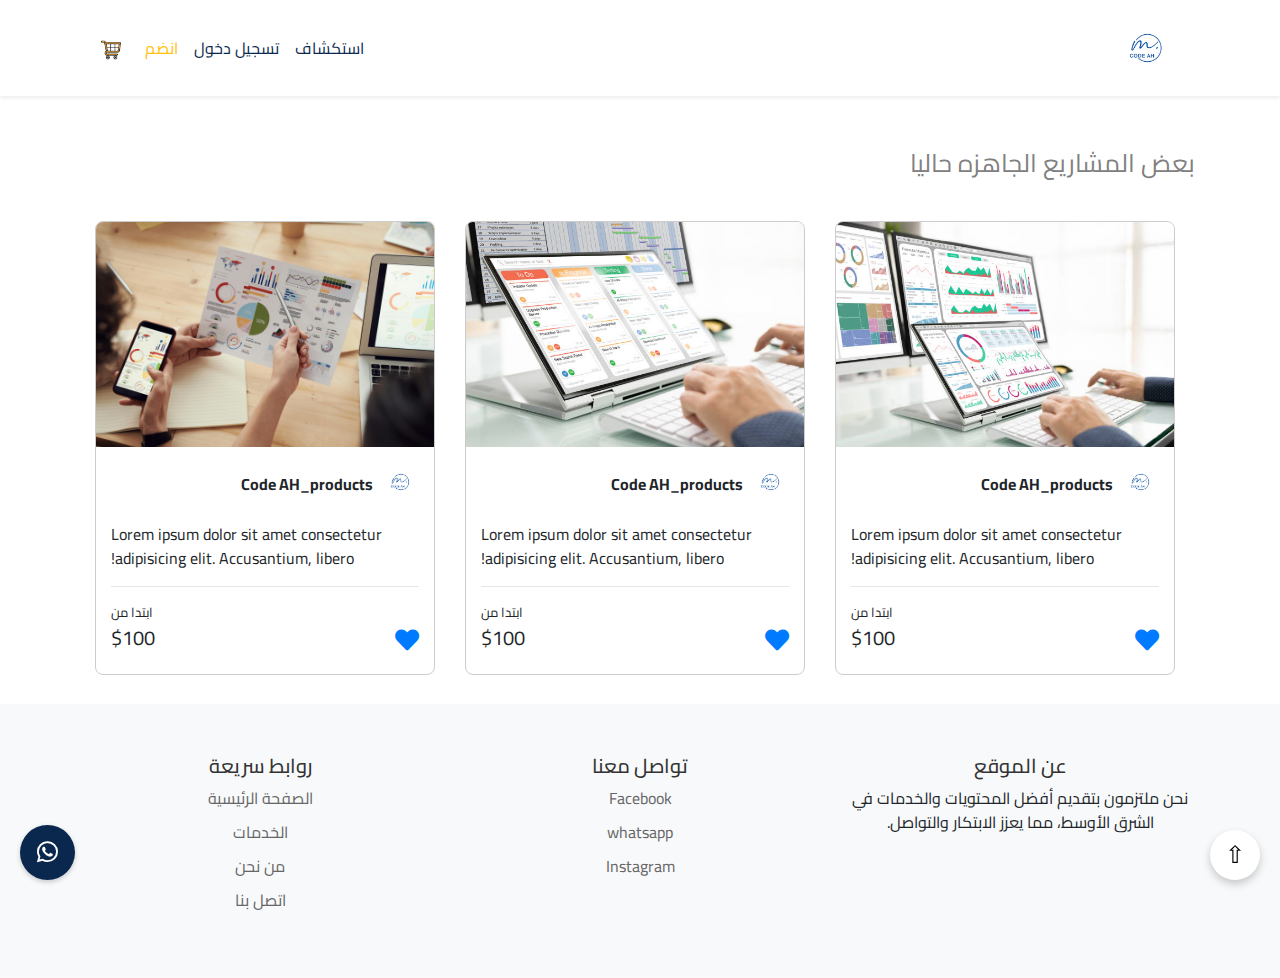
<file: test.html>
<!DOCTYPE html>
<html dir="rtl">
<head>
    <meta charset="UTF-8">
    <meta name="viewport" content="width=device-width, initial-scale=1.0">
    <title>Document</title>
    <link href="https://maxcdn.bootstrapcdn.com/bootstrap/4.5.2/css/bootstrap.min.css" rel="stylesheet">
    <link rel="stylesheet" href="https://cdnjs.cloudflare.com/ajax/libs/font-awesome/5.15.4/css/all.min.css">

<script src="https://stackpath.bootstrapcdn.com/bootstrap/4.5.2/js/bootstrap.bundle.min.js"></script>
</head>
<body>
    <script>
        document.addEventListener('DOMContentLoaded', function() {
    setTimeout(function() {
        document.getElementById('initialCard').classList.remove('d-none');
    }, 10000); // تأخير الظهور لمدة 7 ثواني
    });
    
    document.getElementById('button2').addEventListener('click', function() {
        // إخفاء الكارد
        document.getElementById('initialCard').classList.add('d-none');
    });
    </script>
    <link href="https://maxcdn.bootstrapcdn.com/bootstrap/4.5.2/css/bootstrap.min.css" rel="stylesheet">
    
    <script src="https://stackpath.bootstrapcdn.com/bootstrap/4.5.2/js/bootstrap.bundle.min.js"></script> <!-- إضافة ملف الجافا سكريبت للتبديل بين القوائم -->
    <script>
    document.addEventListener('DOMContentLoaded', function() {
        const sidenav = document.querySelector('.sidenav');
        const navIcons = document.querySelector('.navbar-toggler');
        const closeBtn = document.querySelector('.closebtn');
    
        // فتح القائمة الجانبية
        navIcons.addEventListener('click', function() {
            sidenav.style.width = '250px';
        });
    
        // إغلاق القائمة الجانبية
        closeBtn.addEventListener('click', function() {
            sidenav.style.width = '0';
        });
    });
    </script>
    <script>
    document.addEventListener('DOMContentLoaded', function() {
        const sidenav = document.querySelector('.sidenavv');
        const navIcons = document.querySelector('.navbarr-toggler');
        const closeBtn = document.querySelector('.closebbtn');
    
        // فتح القائمة الجانبية
        navIcons.addEventListener('click', function() {
            sidenav.style.width = '270px';
        });
    
        // إغلاق القائمة الجانبية
        closeBtn.addEventListener('click', function() {
            sidenav.style.width = '0';
        });
    });
    </script>
  
    </head>
    <body>
        <style>
            @import url('https://fonts.googleapis.com/css2?family=Cairo:wght@200..1000&family=Changa&family=Playfair+Display:ital,wght@0,400..900;1,400..900&display=swap');
           
                   body{
                       font-family: "Cairo", sans-serif;
             font-optical-sizing: auto;
             font-style: normal;
             font-variation-settings:  "slnt" 0;
                   }
           
                   .sidenav {
                       height: 100%;
                       width: 0;
                       position: fixed;
                       z-index: 1;
                       top: 0;
                       right: 0;
                       background-color: white;
                       overflow-x: hidden;
                       transition: 0.5s;
                       padding-top: 60px;
                       box-shadow: 0px 0px 10px rgba(0, 0, 0, 0.1);
                       float: right;
                       text-align: right;
    
                   }
           
                   .sidenavv {
            height: 100%;
            width: 0;
            position: fixed;
            z-index: 1;
            top: 0;
            left: 0;
            background-color: #f8f9fa;
            overflow-x: hidden;
            transition: 0.5s;
            padding-top: 60px;
        }
    
        .sidenavv a {
            padding: 8px 8px 8px 32px;
            text-decoration: none;
            font-size: 18px;
            color: #000;
            display: block;
            transition: 0.3s;
        }
    
        .sidenavv a:hover {
            color: #007bff;
        }
    
        .sidenavv .closebbtn {
            position: absolute;
            top: 0;
            right: 25px;
            font-size: 36px;
            margin-left: 50px;
        }
                  
    
    .sidenav a {
        /* أنماط الرابط الفردي هنا */
        display: block;
        padding: 10px 15px;
        text-decoration: none;
        font-size: 18px;
        color: #0A284E;
        transition: 0.3s;
    }
           
           
           
                       .sidenavv {padding-top: 15px;}
                       .sidenavv a {font-size: 18px;}
                   
           
                   .sidenav a:hover {
                       color: orange ;
                   }
           
                   .sidenav .closebtn {
                       position: absolute;
                       top: 0;
                       left: 25px;
                       font-size: 36px;
                       margin-right: 50px;
                   }
           
                       .sidenav {padding-top: 15px;}
                       .sidenav a {font-size: 18px;}
                   
           
                   .nav-icons {
                       display: none; /* يتم إخفاء الأيقونة في البداية */
                   }
           
                   .nav-icons.active {
                       display: block; /* عرض الأيقونة عند النقر عليها */
                       cursor: pointer;
                   }
               </style>
     <nav class="navbar navbar-expand-md navbar-white bg-white shadow-sm fixed">
        <div class="container">
            <button class="navbar-toggler" type="button" data-bs-toggle="collapse" data-bs-target="#navbarNav" aria-controls="navbarNav" aria-expanded="false" aria-label="Toggle navigation">
                <img class="navbar-toggler-icon" src="images/list.gif" alt="">
            </button>
          
            <a class="navbar-brand " href="index.html" style="margin-left: auto;"  onclick="redirectToPath()">
              <img src="images/WhatsApp Image 2024-06-27 at 3.08.26 AM.jpeg"   width="70px" alt="">
            </a>
    
                
                <style>
        .navbar-toggler-icon::before {
        content: ''; /* نحذف النص الحالي */
        display: inline-block;
        width: 30px; /* يمكنك تعديل عرض الصورة هنا */
        height: 30px; /* يمكنك تعديل ارتفاع الصورة هنا */
        background-image: url('images/list.gif'); /* استبدل path/to/your/image.png بمسار الصورة الخاصة بك */
        background-size: cover; /* لضمان تغطية الصورة الكاملة لمساحة الأيقونة */
        background-repeat: no-repeat; /* لمنع تكرار الصورة */
        background-position: center; /* لوضع الصورة في وسط الأيقونة */
        text-decoration: none;
    }
    </style>
            
                <style>
                    .searchh-container {
                position: relative;
            }
            
            .searchh-box {
                display: none;
                position: absolute;
                /* right: 50%; */
                padding: 10px;
                cursor: pointer;
                background-color: #ffffff;
                border: 1px solid #d1d1d1;
                border-radius: 5px;
                box-shadow: 0 2px 5px rgba(0, 0, 0, 0.1);
                /* z-index: 10; */
            }
            
            
            .searchh-box input {
                width: 200px;
                padding: 8px;
                margin-right: 10px;
                border: 1px solid #d1d1d1;
                border-radius: 5px;
                font-size: 14px;
                outline: none;
            }
            
            .searchh-box button {
                padding: 8px;
                background-color: #007bff;
                border: none;
                border-radius: 5px;
                cursor: pointer;
                transition: background-color 0.3s ease;
            }
            
            .searchh-box button:hover {
                background-color: #0056b3;
            }
            
            .searchh-box button i {
                color: #ffffff;
            }
            
            /* إظهار مربع البحث عندما يكون مرئيًا */
            .searchh-box.active {
                display: block;
            }
                </style>
            
                <script>
                    document.getElementById('searchIcon').addEventListener('click', function() {
                var searchBox = document.getElementById('searchBox');
                searchBox.classList.toggle('active');
            });
                </script>
            <div class="collapse navbar-collapse" id="navbarNav">
                <ul class="navbar-nav clas me-auto">
                    <li class="nav-item">
                        <a class="nav-link" href="استكشاف.html" onclick="redirectToPath()" style="color: #0A284E;">استكشاف</a>
                    </li>
                    <li class="nav-item">
                        <a class="nav-link" href="#" onclick="redirectToPath()" style="color: #0A284E;">تسجيل دخول</a>
                    </li>
                    <li class="nav-item">
                        <a class="nav-link text-warning" href="index.html" onclick="redirectToPath()" tabindex="-1" aria-disabled="true" style="color: #0A284E;">انضم</a>
                    </li>
                </ul>
            </div>
    
            <a class="nav-link navbarr-toggler" href="#" onclick="redirectToPath()" tabindex="-1" aria-disabled="true" style="color: #0A284E;">
                <img src="images/purchase.png" width="20px" alt="">
            </a>
        </div>
    </nav>
    
    <style>
        .clas{
            margin-inline-start: auto;
        }
    
        @media (max-width: 768px) {
        .row {
            flex-direction: row; /* تغيير توجيه الصف ليكون أفقيًا */
            flex-wrap: wrap; /* السماح بالتفاف العناصر عندما يكون العرض ضيقًا */
            justify-content: space-between; /* توزيع العناصر بالتساوي على طول الصف */
        }
    
        .col-md-2 {
            width: calc(50% - 10px); /* جعل عرض العمود 50% مع تحديد التباعد بين العمودين */
            margin-bottom: 20px; /* تباعد بين البطاقات */
        }
    }
    </style>
    </script>
    <button id="scrollToTop" style="position: fixed; bottom: 20px; right: 20px; background-color: #ffffff; color: #000000; border: none; padding: 0; border-radius: 50%; cursor: pointer; display: none; font-size: 24px; box-shadow: 0 4px 8px rgba(0, 0, 0, 0.2); transition: background-color 0.3s, transform 0.3s, box-shadow 0.3s; z-index: 1000; width: 50px; height: 50px; display: flex; align-items: center; justify-content: center;">
      <span>&#8679;</span>
    </button>
    <script>
      const scrollToTopButton = document.getElementById('scrollToTop');
    
      window.addEventListener('scroll', () => {
          if (window.scrollY > 300) {
              scrollToTopButton.style.display = 'block';
          } else {
              scrollToTopButton.style.display = 'none';
          }
      });
    
      scrollToTopButton.addEventListener('click', () => {
          window.scrollTo({ top: 0, behavior: 'smooth' });
      });
    </script>
    <style>
    #scrollToTop {
      position: fixed;
      bottom: 20px;
      right: 20px;
      background-color: white;
      color: orange;
      border: none;
      padding: 12px;
      border-radius: 50%;
      cursor: pointer;
      display: none;
      font-size: 18px;
      box-shadow: 0 4px 8px rgba(0, 0, 0, 0.2);
      transition: background-color 0.3s, transform 0.3s, box-shadow 0.3s;
      z-index: 1000;
    }
    
    #scrollToTop:hover {
      background-color: #0056b3;
      transform: translateY(-3px);
      box-shadow: 0 6px 12px rgba(0, 0, 0, 0.3);
    }
    
    #back-to-top {
      position: fixed;
      bottom: 40px;
      right: 20px;
      background-color: white;
      color: orange;
      padding: 12px;
      border-radius: 50%;
      box-shadow: 0 4px 8px rgba(0, 0, 0, 0.3);
      cursor: pointer;
      display: none;
      z-index: 1000;
      transition: background-color 0.3s, transform 0.3s;
      font-size: 20px;
      line-height: 0;
      text-align: center;
    }
    
    #back-to-top:hover {
      background-color: #0056b3;
      transform: translateY(-5px);
    }
    </style>
    <div class="sidenav">
        <a href="#"   onclick="redirectToPath()"  class="closebtn">&times;</a>
        <a href="#"  onclick="redirectToPath()" >الرئيسية</a>
        <a href="#"  onclick="redirectToPath()" > قصتنا</a>
        <a href="#"  onclick="redirectToPath()" >تحدث مع الفريق</a>
        <a href="استكشاف.html"  onclick="redirectToPath()" >استكشاف  </a> 
        <a href="#"  onclick="redirectToPath()" >الدعم الفني</a>
        <a href="#"  onclick="redirectToPath()" >انضم الينا</a>
    </div>
    
    <div class="sidenavv">
        <a href="#"   onclick="redirectToPath()"  class="closebbtn">&times;</a>
        <div class="container">
            <p>عربة التسوق فارغة الآن</p>
        </div>
    <style>
        .sidenavv .container {
            padding: 80px;
            background-color: #f8f9fa;
            margin-right: 10px;
            margin-left: 150px;
            /* border: 1px solid #dee2e6; */
            /* border-radius: 7px; */
            margin-top: 100px;
            text-align: center;
            /* box-shadow: 0 0 20px rgba(0, 0, 0, 0.1); */
        }
    
        .sidenavv .container p {
            margin: 0;
            font-size: 24px;
            color: #333;
            font-weight: bold;
            text-transform: uppercase;
            background-image: linear-gradient(to right, #fbc2eb, #a6c1ee);
            -webkit-background-clip: text;
            background-clip: text;
            color: transparent;
        }
    </style>
    </div>
    
    <style>
    .custom-search {
        width: 300px; /* تعيين عرض أكبر لمربع البحث */
        background-color: rgba(255, 255, 255, 0.986); /* خلفية شفافة */
        border: none; /* حذف حدود مربع البحث */
        border-radius: 20px; /* تحديد زوايا مدورة */
        padding: 10px; /* مساحة داخلية */
        color: #333; /* لون النص */
        font-size: 16px; /* حجم الخط */
    }
    
    .customm-search {
        width: 300px; /* تعيين عرض أكبر لمربع البحث */
        background-color: rgba(255, 255, 255, 0); /* خلفية شفافة */
        border: none; /* حذف حدود مربع البحث */
        border-radius: 20px; /* تحديد زوايا مدورة */
        padding: 10px; /* مساحة داخلية */
        color: #333; /* لون النص */
        font-size: 16px; /* حجم الخط */
    }
    
    .custom-search::placeholder {
        color: #999; /* لون النص الافتراضي */
    }
    
    .custom-search:focus {
        outline: none; /* إزالة الحدود عند التركيز */
        box-shadow: 0 0 5px rgba(0, 0, 0, 0.3); /* ظل لمربع البحث عند التركيز */
    }
    header {
        min-height: 75vh;
        background-image: linear-gradient(rgba(0, 0, 0, 0.692),rgba(0, 0, 0, 0.651)), url(images/pexels-tranmautritam-245032.jpg);
        background-position: center;
        background-size: cover;
        background-clip: padding-box; /* تحديد المنطقة الداخلية للصورة */
    }
    
    
    .link {
        position: absolute;
        top: 90%;
    }
    
    .link i{
        margin-right: 15px;
        font-size: 18px;
        border: solid white 5px;
        border-radius: 50px;
    }
    .ahmed{
        position: absolute;
        top: 40%;
    }
    
    </style>
    
<section class="m-5">
    <div class="container">
    <span class="" style="color: #808080; font-size: 25px; float: right; " >   بعض المشاريع الجاهزه حاليا
                </span>

<br>
</div>

</section>

<div class="container m-auto">

<div class="row  m-auto">
<div class="col-md-4">
  <div class="card ">
    <div class="product-image">
      <img src="images/istockphoto-1646100009-612x612.jpg" alt="Product Image">
    </div>
    <div class="details">
      <div class="profile">
        <img class="owner-avatar" src="images/WhatsApp Image 2024-06-27 at 3.08.26 AM.jpeg" alt="Owner Avatar">
        <div class="owner-name">   Code AH_products</div>
      </div>
      <div class="post">
        <p> Lorem ipsum dolor sit amet consectetur adipisicing elit. Accusantium, libero!</p>
      </div>
      <hr>
      <div class="price m-auto  " style="font-size: 13px;  "  >ابتدا من
        <br>
         <span style="font-size: 20px;">$100</span>
       

         <div class="icon"><a class="text-decoration-none" onclick="captureAndDownloadPDF()"  > <i class="fas fa-heart  red-heart "></i></a>
         </div>
    </div>
    </div>
  </div>
</div>
<div class="col-md-4">
  <div class="card ">
    <div class="product-image">
      <img src="images/istockphoto-1646204919-612x612.jpg" alt="Product Image">
    </div>
    <div class="details">
      <div class="profile">
        <img class="owner-avatar" src="images/WhatsApp Image 2024-06-27 at 3.08.26 AM.jpeg" alt="Owner Avatar">
        <div class="owner-name">   Code AH_products</div>
      </div>
      <div class="post">
        <p> Lorem ipsum dolor sit amet consectetur adipisicing elit. Accusantium, libero!</p>
      </div>
      <hr>
      <div class="price m-auto  " style="font-size: 13px;  "  >ابتدا من
        <br>
         <span style="font-size: 20px;">$100</span>
       

         <div class="icon"><a class="text-decoration-none" onclick="captureAndDownloadPDF()"  > <i class="fas fa-heart  red-heart "></i></a>
         </div>
    </div>
    </div>
  </div>
</div>
<div class="col-md-4">
  <div class="card ">
    <div class="product-image">
      <img src="images/pexels-fauxels-3183153.jpg" alt="Product Image">
    </div>
    <div class="details">
      <div class="profile">
        <img class="owner-avatar" src="images/WhatsApp Image 2024-06-27 at 3.08.26 AM.jpeg" alt="Owner Avatar">
        <div class="owner-name">   Code AH_products</div>
      </div>
      <div class="post">
        <p> Lorem ipsum dolor sit amet consectetur adipisicing elit. Accusantium, libero!</p>
      </div>
      <hr>
      <div class="price m-auto  " style="font-size: 13px;  "  >ابتدا من
        <br>
         <span style="font-size: 20px;">$100</span>
       

         <div class="icon"><a class="text-decoration-none" onclick="captureAndDownloadPDF()"  > <i class="fas fa-heart  red-heart "></i></a>
         </div>
    </div>
    </div>
  </div>
</div>

</div>
</div> 
<style>
    .card {
    width: 100%;
    border: 1px solid #ccc;
    border-radius: 8px;
    overflow: hidden;
    margin: 5px;
   
    /* transition: opacity 0.3s, height 0.3s, padding 0.3s, margin 0.3s; */
  }

  
  .product-image img {
    width: 100%;
    height: auto;
  }
  .card:hover {
    transform: translateY(-5px);
    box-shadow: 0 4px 15px rgba(0, 0, 0, 0.2);
}
  .details {
    padding: 15px;
  }
  
  .profile {
    display: flex;
    margin-bottom:10px ;
  }
  
  .owner-avatar {
    width: 40px;
    height: 40px;
    border-radius: 50%;
    margin-bottom: 10px;
  }
  
  .owner-name {
    font-weight: bold;
    margin-top: 10px;
    margin-right: 6px;
  }
  
  
  .price {
    text-align:  left;
  }
  
  .icon {
    float: right;
    font-size: 24px;
    color: red;
  }
  </style>

<br>
<footer class="footer">
    <div class="container">
        <div class="row">
          
            <div class="col-md-4" style="text-align: center;">
                <h5 style="text-align: center;">عن الموقع</h5>
                  <p class="list-unstyled">نحن ملتزمون بتقديم أفضل المحتويات والخدمات في الشرق الأوسط، مما يعزز الابتكار والتواصل.</p>

                
            </div>
            <div class="col-md-4" style="text-align: center;">
                <h5 style="text-align: center;">تواصل معنا</h5>
                <ul class="list-unstyled">
                    <li><a href="#">Facebook</a></li>
                    <li><a href="#">whatsapp</a></li>
                    <li><a href="#">Instagram</a></li>
                </ul>
            </div>
            <div class="col-md-4" style="text-align: center;">
              <h5 style="text-align: center;">روابط سريعة</h5>
              <ul class="list-unstyled">
                  <li><a href="#">الصفحة الرئيسية</a></li>
                  <li><a href="#">الخدمات</a></li>
                  <li><a href="#">من نحن</a></li>
                  <li><a href="#">اتصل بنا</a></li>
              </ul>
          </div>
           
                 
                </ul>
            </div>
            
        </div>
    </div>
</footer>

<style>
    .footer {
background-color: #f8f9fa;
padding: 50px 0;
}

.footer .payment-icons {
display: flex;
justify-content: center; /* لوضع العناصر في الوسط أفقيًا */
align-items: center; /* لوضع العناصر في الوسط عموديًا */
}

.footer .payment-icons img {
width: 50px; /* تعيين حجم الصور حسب الحاجة */
margin: 0 10px; /* تعيين هامش بين الصور */
}

.footer h5 {
color: #333;
}

.footer ul {
padding: 0;
list-style: none;
}

.footer ul li {
margin-bottom: 10px;
}

.footer ul li a {
color: #666;
text-decoration: none;
}

.footer ul li a:hover {
color: #000;
}
</style>


<style>
    /* Reset some default styles */
  
  
    /* Style for the WhatsApp icon */
    .whatsapp-icon {
      display: inline-block;
      background-color: #0A284E; /* WhatsApp green color */
      color: #fff;
      font-size: 24px;
      width: 55px;
      height: 55px;
      text-align: center;
      line-height: 55px;
      border-radius: 50%;
      position: fixed;
      bottom: 20px;
      left: 20px;
      cursor: pointer;
      box-shadow: 0 2px 5px rgba(0, 0, 0, 0.2);
    }
  </style>
  
  
  
  
    <a id="watsapp-link" class="text-decoration-none" href="https://api.whatsapp.com/send?phone=201021700756" target="_blank">
  
    <div class="whatsapp-icon"><i class="fab fa-whatsapp"></i></div>
  </a>
  
  
  
  
  
  <script>
    document.getElementById("watsapp-link").addEventListener("click", function(event){
        event.preventDefault(); // يمنع التصرف الافتراضي للرابط
        window.open(this.getAttribute("href"), "_blank");
    });
  </script>
</body>
</html>
</file>
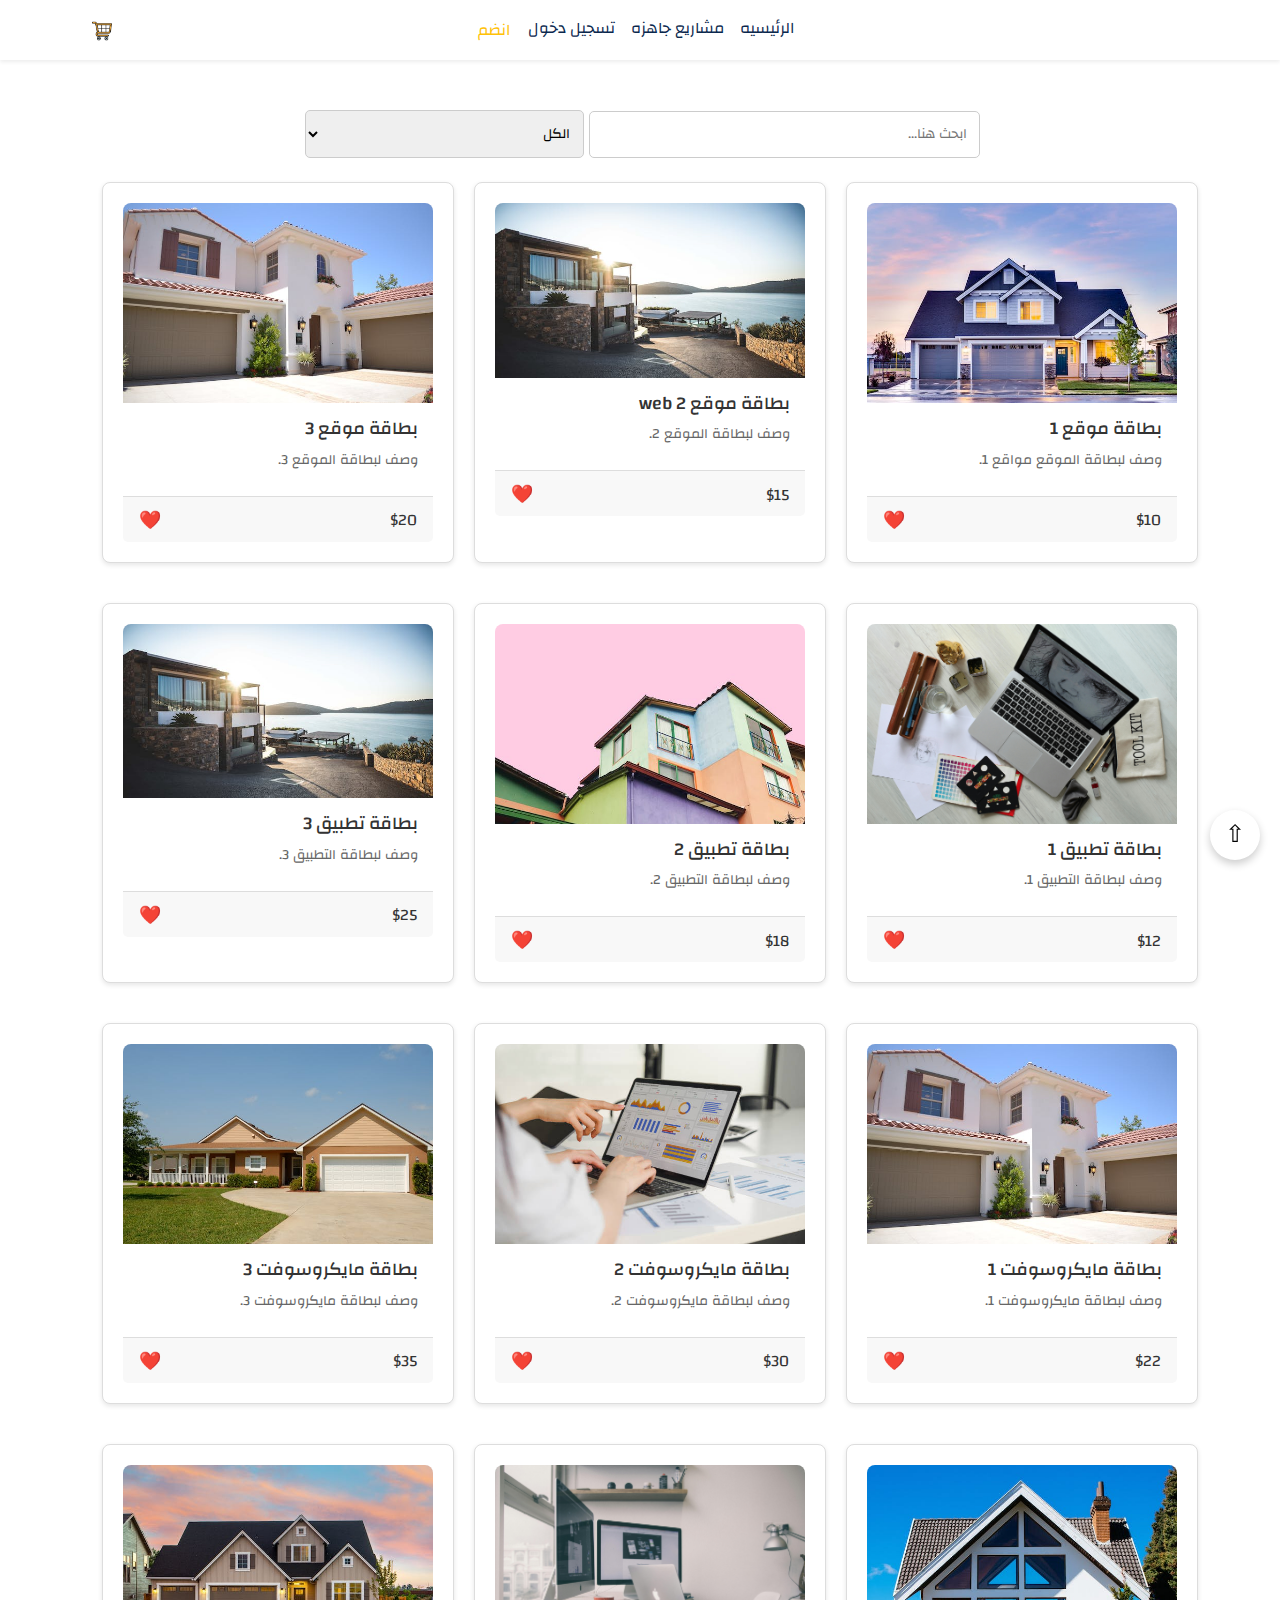
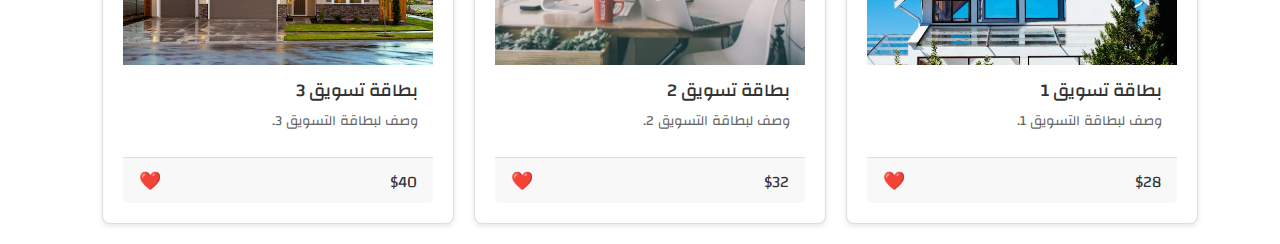
<file: استكشاف.html>
<!DOCTYPE html>
<html dir="rtl"  lang="ar">
<head>
    <meta charset="UTF-8">
    <meta name="viewport" content="width=device-width, initial-scale=1.0">
    <!-- <link rel="stylesheet" href="css/bootstrap.min.css"> -->
    <title>  Code AH - استكشاف</title>


    <link rel="stylesheet" href="https://cdnjs.cloudflare.com/ajax/libs/font-awesome/5.15.4/css/all.min.css">
  
    <script src="https://stackpath.bootstrapcdn.com/bootstrap/4.5.2/js/bootstrap.bundle.min.js"></script> 
    <!-- <link href="https://maxcdn.bootstrapcdn.com/bootstrap/4.5.2/css/bootstrap.min.css" rel="stylesheet"> -->
  
    <link rel="stylesheet" href="css/bootstrap.min.css">  
    <script>
        document.addEventListener('DOMContentLoaded', function() {
            const sidenav = document.querySelector('.sidenav');
            const navIcons = document.querySelector('.navbar-toggler');
            const closeBtn = document.querySelector('.closebtn');
        
            // فتح القائمة الجانبية
            navIcons.addEventListener('click', function() {
                sidenav.style.width = '250px';
            });
        
            // إغلاق القائمة الجانبية
            closeBtn.addEventListener('click', function() {
                sidenav.style.width = '0';
            });
        });
        </script>
<button id="scrollToTop" style="position: fixed; bottom: 40px; right: 20px; background-color: #ffffff; color: #000000; border: none; padding: 0; border-radius: 50%; cursor: pointer; display: none; font-size: 24px; box-shadow: 0 4px 8px rgba(0, 0, 0, 0.2); transition: background-color 0.3s, transform 0.3s, box-shadow 0.3s; z-index: 1000; width: 50px; height: 50px; display: flex; align-items: center; justify-content: center;">
    <span>&#8679;</span>
</button>
</button>
<script>
    const scrollToTopButton = document.getElementById('scrollToTop');

    window.addEventListener('scroll', () => {
        if (window.scrollY > 300) {
            scrollToTopButton.style.display = 'block';
        } else {
            scrollToTopButton.style.display = 'none';
        }
    });

    scrollToTopButton.addEventListener('click', () => {
        window.scrollTo({ top: 0, behavior: 'smooth' });
    });
</script>
<style>
 #scrollToTop {
    position: fixed;
    bottom: 40px;
    right: 20px;
    background-color: white;
    color: orange;
    border: none;
    padding: 12px;
    border-radius: 50%;
    cursor: pointer;
    display: none;
    font-size: 18px;
    box-shadow: 0 4px 8px rgba(0, 0, 0, 0.2);
    transition: background-color 0.3s, transform 0.3s, box-shadow 0.3s;
    z-index: 1000;
}

#scrollToTop:hover {
    background-color: #0056b3;
    transform: translateY(-3px);
    box-shadow: 0 6px 12px rgba(0, 0, 0, 0.3);
}

#back-to-top {
    position: fixed;
    bottom: 40px;
    right: 20px;
    background-color: white;
    color: orange;
    padding: 12px;
    border-radius: 50%;
    box-shadow: 0 4px 8px rgba(0, 0, 0, 0.3);
    cursor: pointer;
    display: none;
    z-index: 1000;
    transition: background-color 0.3s, transform 0.3s;
    font-size: 20px;
    line-height: 0;
    text-align: center;
}

#back-to-top:hover {
    background-color: #0056b3;
    transform: translateY(-5px);
}
</style>
        <script>
        document.addEventListener('DOMContentLoaded', function() {
            const sidenav = document.querySelector('.sidenavv');
            const navIcons = document.querySelector('.navbarr-toggler');
            const closeBtn = document.querySelector('.closebbtn');
        
            // فتح القائمة الجانبية
            navIcons.addEventListener('click', function() {
                sidenav.style.width = '270px';
            });
        
            // إغلاق القائمة الجانبية
            closeBtn.addEventListener('click', function() {
                sidenav.style.width = '0';
            });
        });
        </script>
    <style>
        body {
            font-family: 'Segoe UI', Tahoma, Geneva, Verdana, sans-serif;
            margin: 0;
            padding: 0;
        }
        .search-container {
    display: flex;
    justify-content: center;
    align-items: center;
    margin-top: 50px;
    position: relative;
}

input[type="text"] {
    padding: 12px 20px;
    border: 1px solid #ccc;
    border-radius: 25px;
    font-size: 16px;
    outline: none;
    transition: all 0.3s ease;
    width: 300px;
}

input[type="text"]:focus {
    border-color: #6ab4f5;
    box-shadow: 0 0 8px rgba(106, 180, 245, 0.6);
}

button {
    background-color: #6ab4f5;
    color: white;
    border: none;
    padding: 12px 20px;
    margin-left: -50px;
    border-radius: 0 25px 25px 0;
    cursor: pointer;
    transition: background-color 0.3s ease;
}

button:hover {
    background-color: #4e99d1;
}

/* Animation */
@keyframes pulse {
    0% {
        transform: scale(1);
    }
    50% {
        transform: scale(1.05);
    }
    100% 
    {
        transform: scale(1);
    }
}

button:focus {
    outline: none;
}

button:focus {
    outline: none;
    animation: pulse 1s infinite;
}

        input[type="text"], select {
            padding: 12px;
            border: 1px solid #ccc;
            border-radius: 5px;
            margin-left: 5px;
            width: 35%;
            font-size: 14px;
        }

        select {
            width: 25%;
            padding: 9px;
            
        }

        .cards-container {
            display: flex;
            flex-wrap: wrap;
            gap: 20px;
        }

        .card {
            background: #ffffff;
            padding: 20px;
            border: 1px solid #ddd;
            border-radius: 8px;
            width: calc(33.33% - 20px);
            box-shadow: 0 2px 5px rgba(0, 0, 0, 0.1);
            transition: transform 0.3s, box-shadow 0.3s;
            display: flex;
            flex-direction: column;
            justify-content: space-between;
            margin-bottom: 20px;
        }

        .card img {
            width: 100%;
            height: auto;
            border-radius: 8px 8px 0 0;
            object-fit: cover;
            max-height: 200px;
        }

        .card-content {
            padding: 15px;
            flex-grow: 1;
        }

        .card p {
            font-size: 14px;
            color: #666;
            margin-bottom: 10px;
        }

        .card-footer {
            display: flex;
            justify-content: space-between;
            align-items: center;
            padding-top: 10px;
            border-top: 1px solid #ddd;
        }

        .price {
            font-size: 16px;
            color: #333;
        }

        .heart {
            font-size: 18px;
            color: #e74c3c;
            cursor: pointer;
        }

        .card:hover {
            transform: translateY(-5px);
            box-shadow: 0 4px 15px rgba(0, 0, 0, 0.2);
        }

        .card h3 {
            margin: 0 0 10px;
            font-size: 18px;
            color: #333;
        }

        @media (max-width: 768px) {
            .cards-container {
                flex-direction: column;
            }

            .card {
                width: 100%;
                margin-bottom: 20px;
            }
        }

        .not-found {
            text-align: center;
            margin-top: 20px;
            font-size: 18px;
            color: red;
        }
    </style>
</head>
<body>
    <style>
        @import url('https://fonts.googleapis.com/css2?family=Cairo:wght@200..1000&family=Changa&family=Playfair+Display:ital,wght@0,400..900;1,400..900&display=swap');
       
               body{
                   font-family: "Changa", sans-serif;
         font-optical-sizing: auto;
         font-style: normal;
         font-variation-settings:  "slnt" 0;
               }
       
               .sidenav {
                   height: 100%;
                   width: 0;
                   position: fixed;
                   z-index: 1;
                   top: 0;
                   right: 0;
                   background-color: white;
                   overflow-x: hidden;
                   transition: 0.5s;
                   padding-top: 60px;
                   box-shadow: 0px 0px 10px rgba(0, 0, 0, 0.1);
                   float: right;
                   text-align: right;

               }
       
               .sidenavv {
        height: 100%;
        width: 0;
        position: fixed;
        z-index: 1;
        top: 0;
        left: 0;
        background-color: #f8f9fa;
        overflow-x: hidden;
        transition: 0.5s;
        padding-top: 60px;
    }

    .sidenavv a {
        padding: 8px 8px 8px 32px;
        text-decoration: none;
        font-size: 18px;
        color: #000;
        display: block;
        transition: 0.3s;
    }


    .sidenavv .closebbtn {
        position: absolute;
        top: 0;
        right: 25px;
        font-size: 36px;
        margin-left: 50px;
    }
              

.sidenav a {
    /* أنماط الرابط الفردي هنا */
    display: block;
    padding: 10px 15px;
    text-decoration: none;
    font-size: 18px;
    color: #0A284E;
    transition: 0.3s;
}
       
       
       
                   .sidenavv {padding-top: 15px;}
                   .sidenavv a {font-size: 18px;}
               
       
               .sidenav a:hover {
                   color: orange ;
               }
       
               .sidenav .closebtn {
                   position: absolute;
                   top: 0;
                   left: 25px;
                   font-size: 36px;
                   margin-right: 50px;
               }
       
                   .sidenav {padding-top: 15px;}
                   .sidenav a {font-size: 18px;}
               
       
               .nav-icons {
                   display: none; /* يتم إخفاء الأيقونة في البداية */
               }
       
               .nav-icons.active {
                   display: block; /* عرض الأيقونة عند النقر عليها */
                   cursor: pointer;
               }
           </style>
 <nav class="navbar navbar-expand-md navbar-white bg-white shadow-sm fixed">
    <div class="container">
        <button class="navbar-toggler" type="button" data-bs-toggle="collapse" data-bs-target="#navbarNav" aria-controls="navbarNav" aria-expanded="false" aria-label="Toggle navigation">
            <img class="navbar-toggler-icon" src="images/list.gif" alt="">
        </button>
              
        <style>
            .navbar-toggler {
    border: none;
    padding: 8;
    background: none;
}
.navbar-brand {
    display: none;
}

@media (min-width: 992px) {
    .navbar-brand {
        display: block;
    }
}
        </style>
     
          
        <div class="collapse navbar-collapse" id="navbarNav">
            <ul class="navbar-nav clas m-auto">
               
                <li class="nav-item">
                    <a class="nav-link" href="index.html" onclick="redirectToPath()" style="color: #0A284E;">الرئيسيه </a>
                </li>
                <li class="nav-item">
                    <a class="nav-link" href="test.html" onclick="redirectToPath()" style="color: #0A284E;">مشاريع جاهزه</a>
                </li>
                <li class="nav-item">
                    <a class="nav-link" href="#" onclick="redirectToPath()" style="color: #0A284E;">تسجيل دخول</a>
                </li>
                <li class="nav-item  ">
                    <a class="nav-link text-warning" href="index.html" onclick="redirectToPath()" tabindex="-1" aria-disabled="true" style="color: #0A284E; margin: 2px;">انضم</a>
                </li>
            </ul>
            
        </div>
        <br>
        <a class="nav-link navbarr-toggler" href="#"   style="color: #0A284E;  margin-left: 10px; ">
            <img src="images/purchase.png" width="20px" alt="">
        </a>
        
    </div>
</nav>

<style>
    .clas{
        margin-inline-start: auto;
    }

    @media (max-width: 768px) {
    .row {
        flex-direction: row; /* تغيير توجيه الصف ليكون أفقيًا */
        flex-wrap: wrap; /* السماح بالتفاف العناصر عندما يكون العرض ضيقًا */
        justify-content: space-between; /* توزيع العناصر بالتساوي على طول الصف */
    }

    .col-md-2 {
        width: calc(50% - 10px); /* جعل عرض العمود 50% مع تحديد التباعد بين العمودين */
        margin-bottom: 20px; /* تباعد بين البطاقات */
    }
}
</style>

<div class="sidenav">
    <a href="#"   onclick="redirectToPath()"  class="closebtn">&times;</a>
    <a href="#"  onclick="redirectToPath()" >الرئيسية</a>
    <a href="#"  onclick="redirectToPath()" > قصتنا</a>
    <a href="#"  onclick="redirectToPath()" >تحدث مع الفريق</a>
    <a href="# "  onclick="redirectToPath()" >الاراء</a>
    <a href="#"  onclick="redirectToPath()" >الدعم الفني</a>
    <a href="#"  onclick="redirectToPath()" > منتجاتنا</a>
    <a href="#"  onclick="redirectToPath()" >انضم الينا</a>
</div>

<div class="sidenavv">
    <a href="#"   onclick="redirectToPath()"  class="closebbtn">&times;</a>
    <div class="container">
        <p>عربة التسوق فارغة الآن</p>
    </div>
<style>
    .sidenavv .container {
        padding: 80px;
        background-color: #f8f9fa;
        margin-right: 10px;
        margin-left: 150px;
        /* border: 1px solid #dee2e6; */
        /* border-radius: 7px; */
        margin-top: 100px;
        text-align: center;
        /* box-shadow: 0 0 20px rgba(0, 0, 0, 0.1); */
    }

    .sidenavv .container p {
        margin: 0;
        font-size: 24px;
        color: #333;
        font-weight: bold;
        text-transform: uppercase;
        background-image: linear-gradient(to right, #fbc2eb, #a6c1ee);
        -webkit-background-clip: text;
        background-clip: text;
        color: transparent;
    }
</style>
</div>

    <div class="container">
        <div class="search-container">
            <input type="text" id="search" placeholder="ابحث هنا...">
            <br>
            <select id="category">
                <option value="all">الكل</option>
                <option value="websites">مواقع</option>
                <option value="applications">تطبيقات</option>
                <option value="microsoft">مايكروسوفت</option>
                <option value="marketing">تسويق</option>
            </select>
        </div>
        <br>
        <style>
            .search-container {
    display: flex;
    justify-content: center;
    align-items: center;

}

@media (max-width: 768px) {
    .search-container {
        flex-direction: column;
        align-items: center;
        
    }

    .search-container input,
    .search-container select {
        width: 30%;
    }
}
        </style>
        <div id="cards-container" class="cards-container">
            <!-- بطاقات المواقع -->
            <div class="card websites">
                <a href="details.html">
                    <img src="images/pexels-photo-106399.jpeg" alt="صورة موقع">

                </a>
                <div class="card-content">
                    <h3>بطاقة موقع   1</h3>
                    <p>وصف لبطاقة الموقع مواقع  1.</p>
                </div>
                <div class="card-footer">
                    <span class="price">$10</span>
                    <span class="heart">❤️</span>
                </div>
            </div>
            <div class="card websites">
                <a href="details.html">
                    <img src="images/pexels-photo-1732414.jpeg" alt="صورة موقع">

                </a>
                <div class="card-content">
                    <h3>بطاقة موقع web 2</h3>
                    <p>وصف لبطاقة الموقع 2.</p>
                </div>
                <div class="card-footer">
                    <span class="price">$15</span>
                    <span class="heart">❤️</span>
                </div>
            </div>
            <div class="card websites">
                <a href="details.html">
                    <img src="images/pexels-photo-206172.jpeg" alt="صورة موقع">

                </a>
                <div class="card-content">
                    <h3>بطاقة موقع 3</h3>
                    <p>وصف لبطاقة الموقع 3.</p>
                </div>
                <div class="card-footer">
                    <span class="price">$20</span>
                    <span class="heart">❤️</span>
                </div>
            </div>

            <!-- بطاقات التطبيقات -->
            <div class="card applications">
                <a href="details.html">
                    <img src="images/pexels-pixabay-414974.jpg" alt="صورة تطبيق">

                </a>
                <div class="card-content">
                    <h3>بطاقة تطبيق 1</h3>
                    <p>وصف لبطاقة التطبيق 1.</p>
                </div>
                <div class="card-footer">
                    <span class="price">$12</span>
                    <span class="heart">❤️</span>
                </div>
            </div>
            <div class="card applications">
                <a href="details.html">
                    <img src="images/pexels-photo-3221215.jpeg" alt="صورة تطبيق">

                </a>
                <div class="card-content">
                    <h3>بطاقة تطبيق 2</h3>
                    <p>وصف لبطاقة التطبيق 2.</p>
                </div>
                <div class="card-footer">
                    <span class="price">$18</span>
                    <span class="heart">❤️</span>
                </div>
            </div>
            <div class="card applications">
                <a href="details.html">
                    <img src="images/pexels-photo-1732414.jpeg" alt="صورة تطبيق">

                </a>
                <div class="card-content">
                    <h3>بطاقة تطبيق 3</h3>
                    <p>وصف لبطاقة التطبيق 3.</p>
                </div>
                <div class="card-footer">
                    <span class="price">$25</span>
                    <span class="heart">❤️</span>
                </div>
            </div>

            <!-- بطاقات مايكروسوفت -->
            <div class="card microsoft">
                <a href="details.html">
                    <img src="images/pexels-photo-206172.jpeg" alt="صورة مايكروسوفت">

                </a>
                <div class="card-content">
                    <h3>بطاقة مايكروسوفت 1</h3>
                    <p>وصف لبطاقة مايكروسوفت 1.</p>
                </div>
                <div class="card-footer">
                    <span class="price">$22</span>
                    <span class="heart">❤️</span>
                </div>
            </div>
            <div class="card microsoft">
                <a href="details.html">
                    <img src="images/istockphoto-2148563141-612x612.jpg" alt="صورة مايكروسوفت">

                </a>
                <div class="card-content">
                    <h3>بطاقة مايكروسوفت 2</h3>
                    <p>وصف لبطاقة مايكروسوفت 2.</p>
                </div>
                <div class="card-footer">
                    <span class="price">$30</span>
                    <span class="heart">❤️</span>
                </div>
            </div>
            <div class="card microsoft">
                <a href="details.html">
                    <img src="images/pexels-photo-277667.jpeg" alt="صورة مايكروسوفت">

                </a>
                <div class="card-content">
                    <h3>بطاقة مايكروسوفت 3</h3>
                    <p>وصف لبطاقة مايكروسوفت 3.</p>
                </div>
                <div class="card-footer">
                    <span class="price">$35</span>
                    <span class="heart">❤️</span>
                </div>
            </div>

            <!-- بطاقات التسويق -->
            <div class="card marketing">
                <a href="details.html">
                    <img src="images/pexels-photo-2371975.jpeg" alt="صورة تسويق">

                </a>
                <div class="card-content">
                    <h3>بطاقة تسويق 1</h3>
                    <p>وصف لبطاقة التسويق 1.</p>
                </div>
                <div class="card-footer">
                    <span class="price">$28</span>
                    <span class="heart">❤️</span>
                </div>
            </div>
            <div class="card marketing">
                <a href="details.html">
                    <img src="images/pexels-tranmautritam-245032.jpg" alt="صورة تسويق">

                </a>
                <div class="card-content">
                    <h3>بطاقة تسويق 2</h3>
                    <p>وصف لبطاقة التسويق 2.</p>
                </div>
                <div class="card-footer">
                    <span class="price">$32</span>
                    <span class="heart">❤️</span>
                </div>
            </div>
            <div class="card marketing">
                <a href="details.html">
                    <img src="images/pexels-photo-1396122.jpeg" alt="صورة تسويق">
                </a>
                <div class="card-content">
                    <h3>بطاقة تسويق 3</h3>
                    <p>وصف لبطاقة التسويق 3.</p>
                </div>
                <div class="card-footer">
                    <span class="price">$40</span>
                    <span class="heart">❤️</span>
                </div>
            </div>
        </div>

        <div id="not-found" class="not-found" style="display: none;">لا توجد نتائج مطابقة.</div>
    </div>

    <script>
        // قائمة الكلمات المتشابهة
        const similarWords = {
            websites: ['website', 'websites', 'web' ],
            applications: ['application', 'applications', 'app'],
            microsoft: ['microsoft', 'msft'],
            marketing: ['marketing', 'market'],
            all: ['all']
        };

        // دالة للتحقق من وجود كلمات متشابهة
        function isSimilar(word1, word2) {
            // استخدام RegExp للتحقق من وجود تشابه بين الكلمات
            const pattern = new RegExp(word1, 'i'); // 'i' لتجاهل حالة الأحرف (case-insensitive)
            return pattern.test(word2);
        }

        // دالة لعرض البطاقات بناءً على الفئة وكلمات البحث
        function displayCards(category, searchText = '') {
            const cards = document.querySelectorAll('.card');
            const notFoundElement = document.getElementById('not-found');
            let hasResults = false;

            cards.forEach(card => {
                const cardCategory = card.classList[1]; // الفئة التي تحتوي عليها البطاقة
                const title = card.querySelector('h3').textContent.toLowerCase();
                const isVisibleCategory = category === 'all' || cardCategory === category;

                // تحقق من وجود أي تطابق لكلمات البحث
                const searchWords = searchText.toLowerCase().split(/\s+/); // تقسيم النص إلى كلمات فردية
                const titleWords = title.split(/\s+/); // كلمات العنوان للكارت

                let isVisibleSearch = false;

                // البحث عن تطابقات في كلمات البحث
                searchWords.forEach(searchWord => {
                    titleWords.forEach(titleWord => {
                        if (isSimilar(searchWord, titleWord)) {
                            isVisibleSearch = true;
                        }
                    });

                    // البحث عن الكلمات المتشابهة
                    if (similarWords.hasOwnProperty(searchWord)) {
                        if (similarWords[searchWord].includes(cardCategory)) {
                            isVisibleSearch = true;
                        }
                    }
                });

                if (isVisibleCategory && isVisibleSearch) {
                    card.style.display = 'block'; // أظهر البطاقة
                    hasResults = true;
                } else {
                    card.style.display = 'none'; // أخف البطاقة
                }
            });

            // إظهار رسالة "not found" إذا لم توجد نتائج مطابقة
            if (!hasResults) {
                notFoundElement.style.display = 'block';
            } else {
                notFoundElement.style.display = 'none';
            }
        }

        document.getElementById('search').addEventListener('input', function () {
            const category = document.getElementById('category').value;
            const searchText = this.value;
            displayCards(category, searchText);
        });

        document.getElementById('category').addEventListener('change', function () {
            const category = this.value;
            const searchText = document.getElementById('search').value;
            displayCards(category, searchText);
        });

        // عرض كل البطاقات عند التحميل الأولي للصفحة
        displayCards('all');
    </script>
</body>
</html>
</file>
